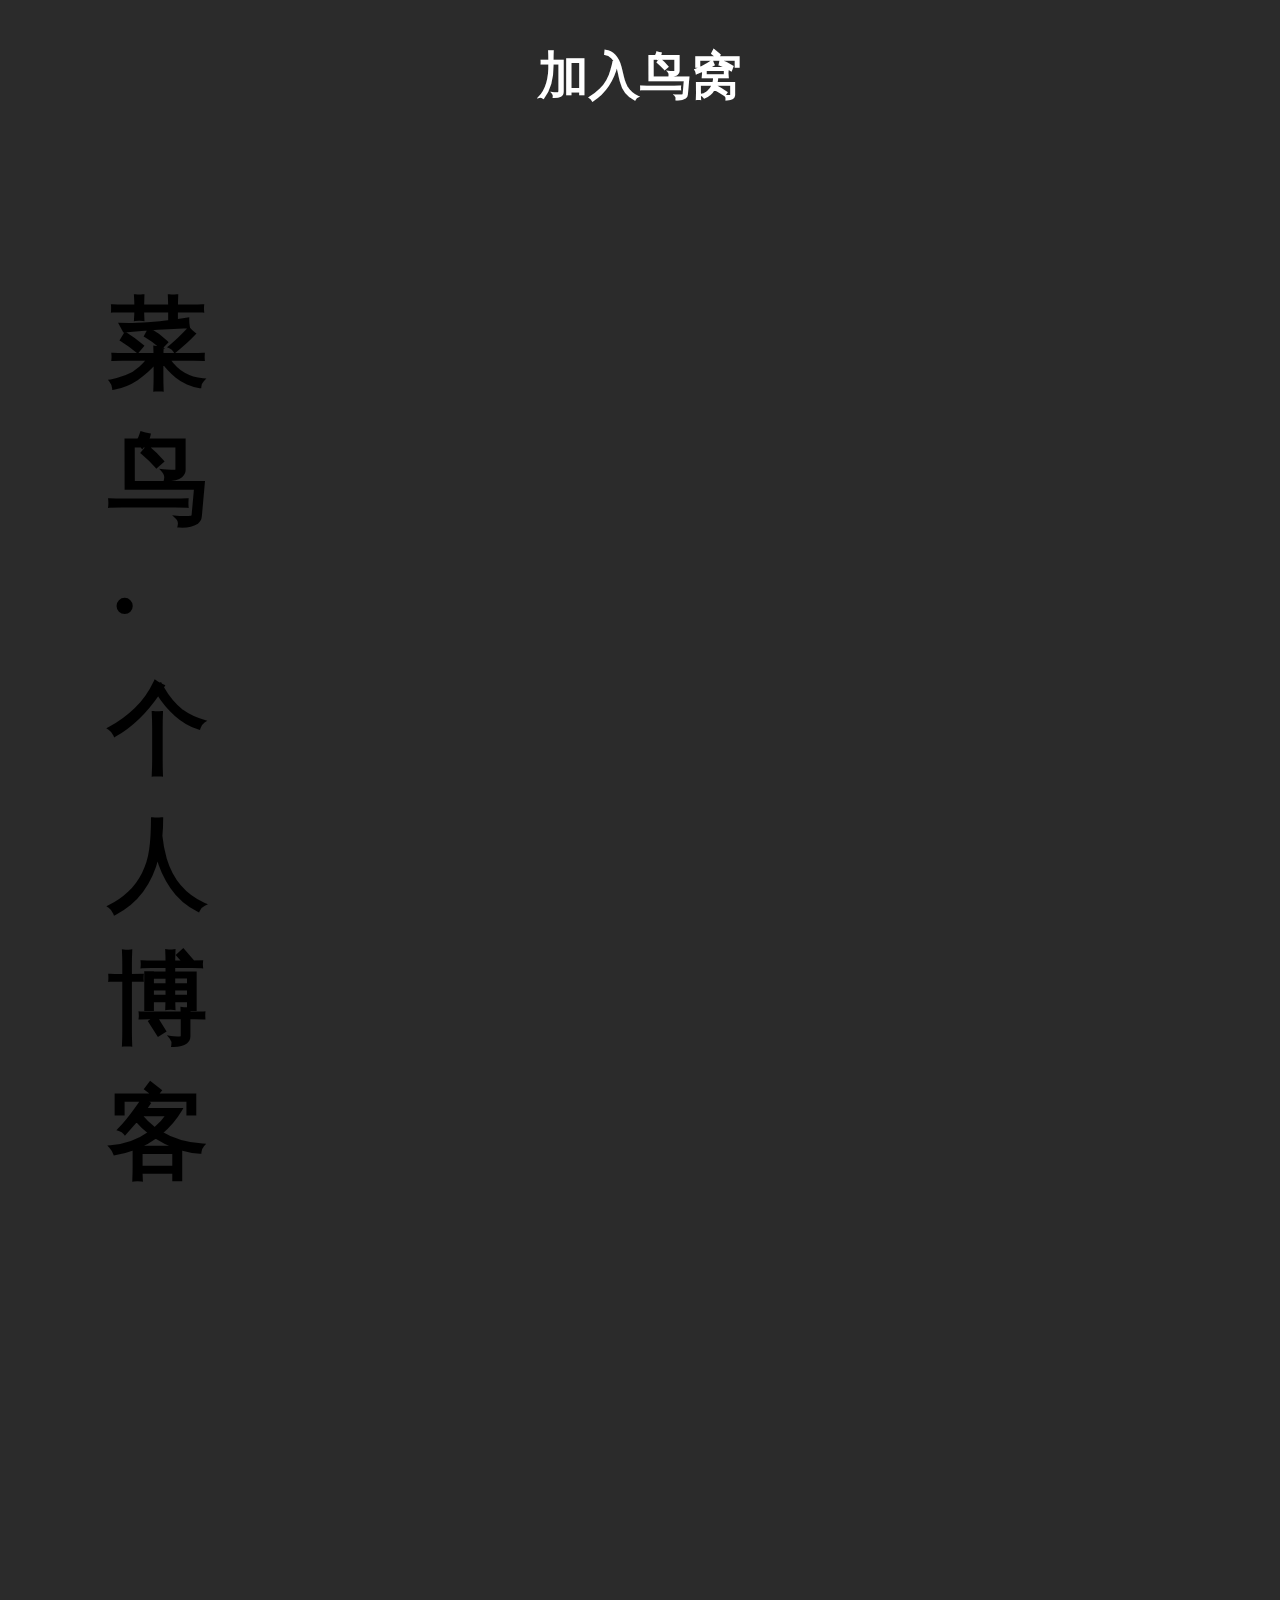
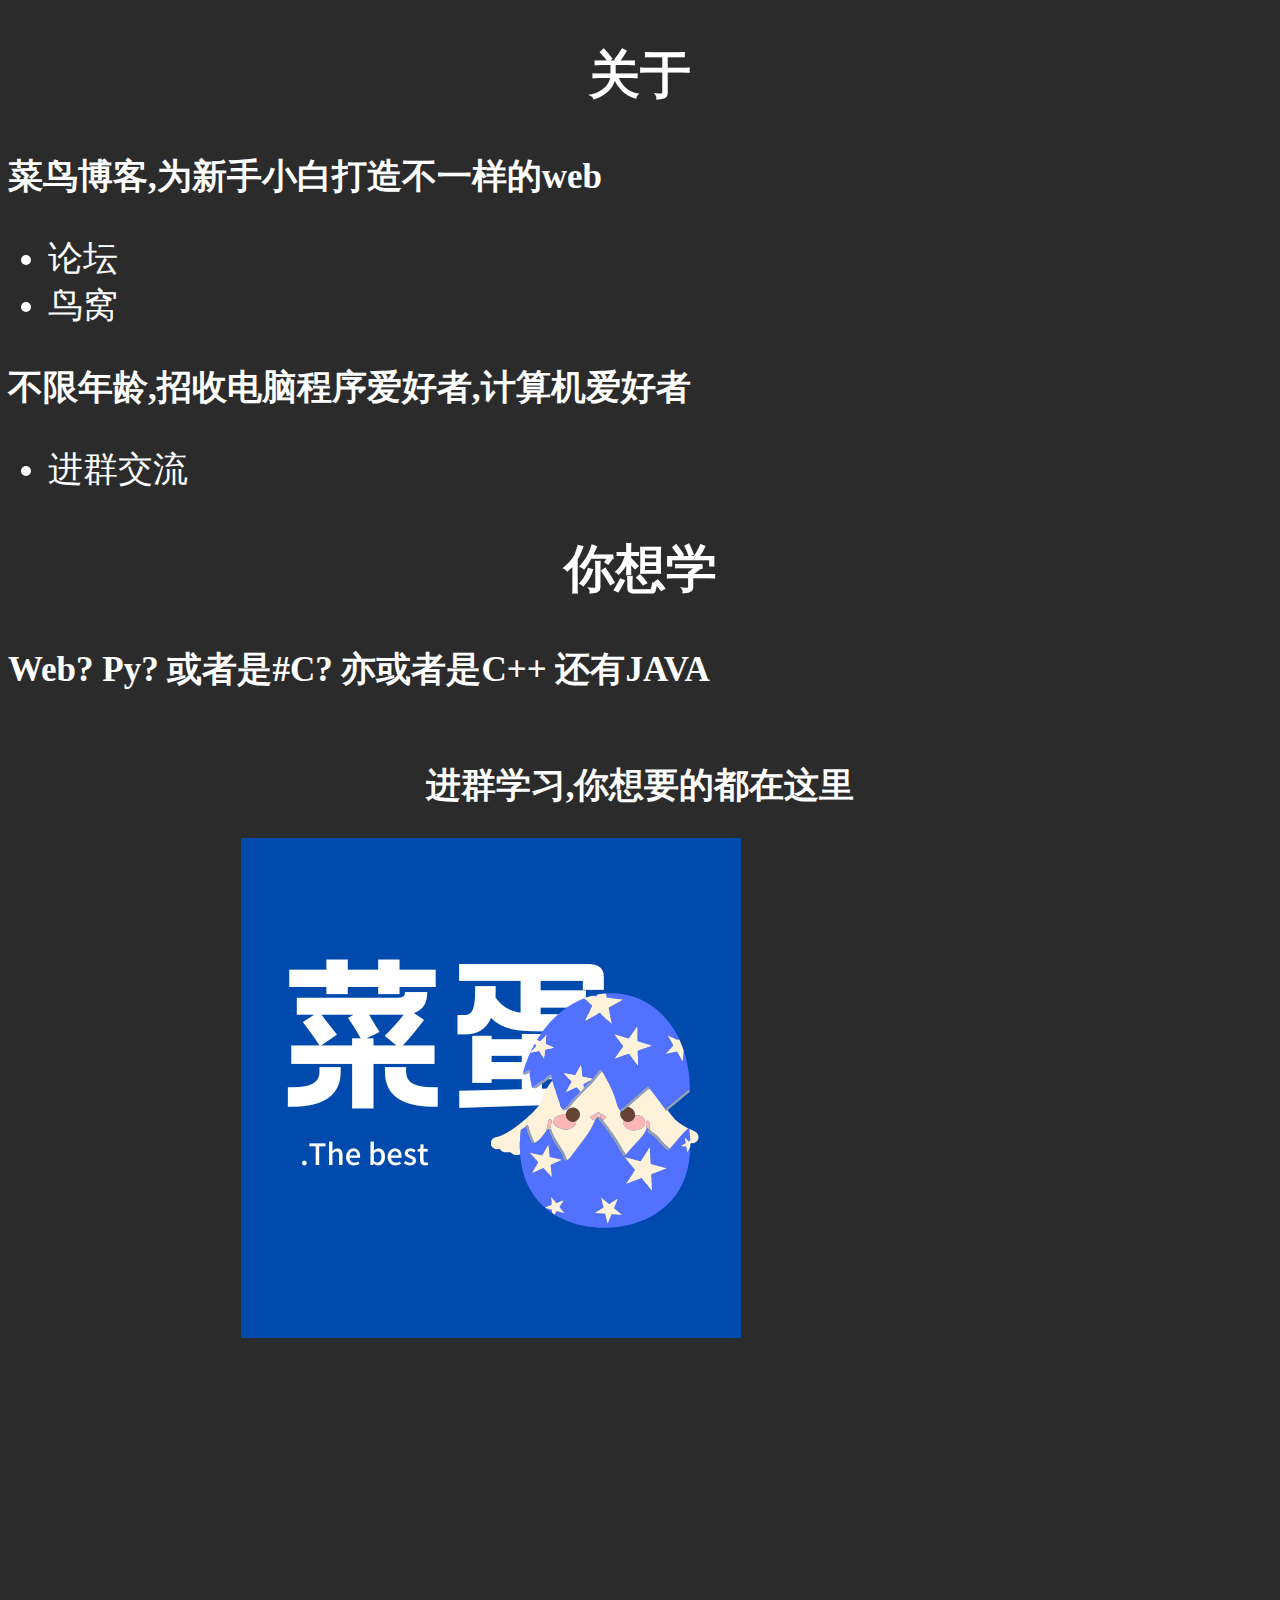
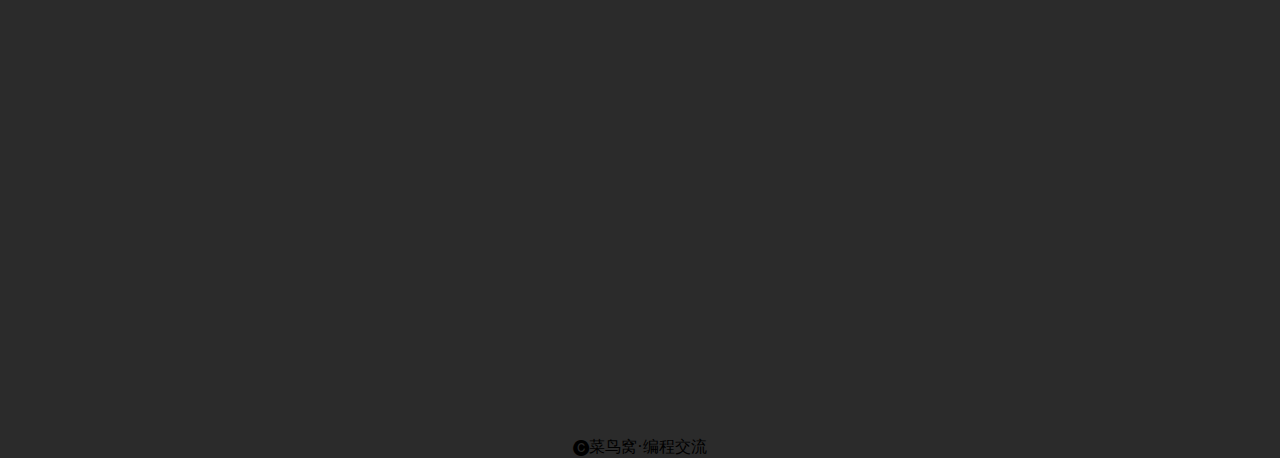
<file: index.html>
<!DOCTYPE html>
<html lang="en">

<head>
    <meta charset=UTF-8>
    <title>菜鸟窝·首页</title>
    <link href="./index.css" rel="stylesheet" type="text/css" />
    <link rel="icon" href="favicon.png" type ="image/png">



</head>

<body>
<script language="javascript"> 
//平台、设备和操作系统  
var system ={  
    win : false,  
    mac : false,  
    xll : false  
};  
//检测平台  
var p = navigator.platform;  
system.win = p.indexOf("Win") == 0;  
system.mac = p.indexOf("Mac") == 0;  
system.x11 = (p == "X11") || (p.indexOf("Linux") == 0);  
//跳转语句，如果是手机访问就自动跳转到abc.com页面  
if(system.win||system.mac||system.xll){  
 
     window.location.href="./index-com.html";  
}else{  

}  
</script>
    <div class="q">
        <div class="a">
            <a class="dog" href="#">
                <h2>
                    加入鸟窝
                </h2>
            </a>
        </div>

        <div class="b">
            <h1>

                菜<br>
                鸟<br>
                ·<br>
                个<br>
                人<br>
                博<br>
                客<br>

            </h1>
        </div>

        <div class="c">
            <a href="#">
                <h2>关于</h2>
            </a>
            <b>菜鸟博客,为新手小白打造不一样的web</b>
            <ul>
                <li><a class="g" href="./cnwforum.html">论坛</a></li>
                <li><a class="g" href="#">鸟窝</a></li>
            </ul>
            <b>
                不限年龄,招收电脑程序爱好者,计算机爱好者<br>
            </b>
            <ul>
                <li><a class="g" href="./to_qq.html">进群交流</a></li>
            </ul>
            <h2>你想学</h2>
            <b>
                Web?
                Py?
                或者是#C?
                亦或者是C++
                还有JAVA
            </b>
            <h2 style="font-size: 35px;"> <br>进群学习,你想要的都在这里</h2>
            <a href="./to_qq.html"><img src="./favicon.png"></a>
        </div>
    </div>
    <div class="d">
        <footer>
            <p>
                🅒菜鸟窝·编程交流
            </p>
        </footer>
    </div>
</body>

</html>
</file>
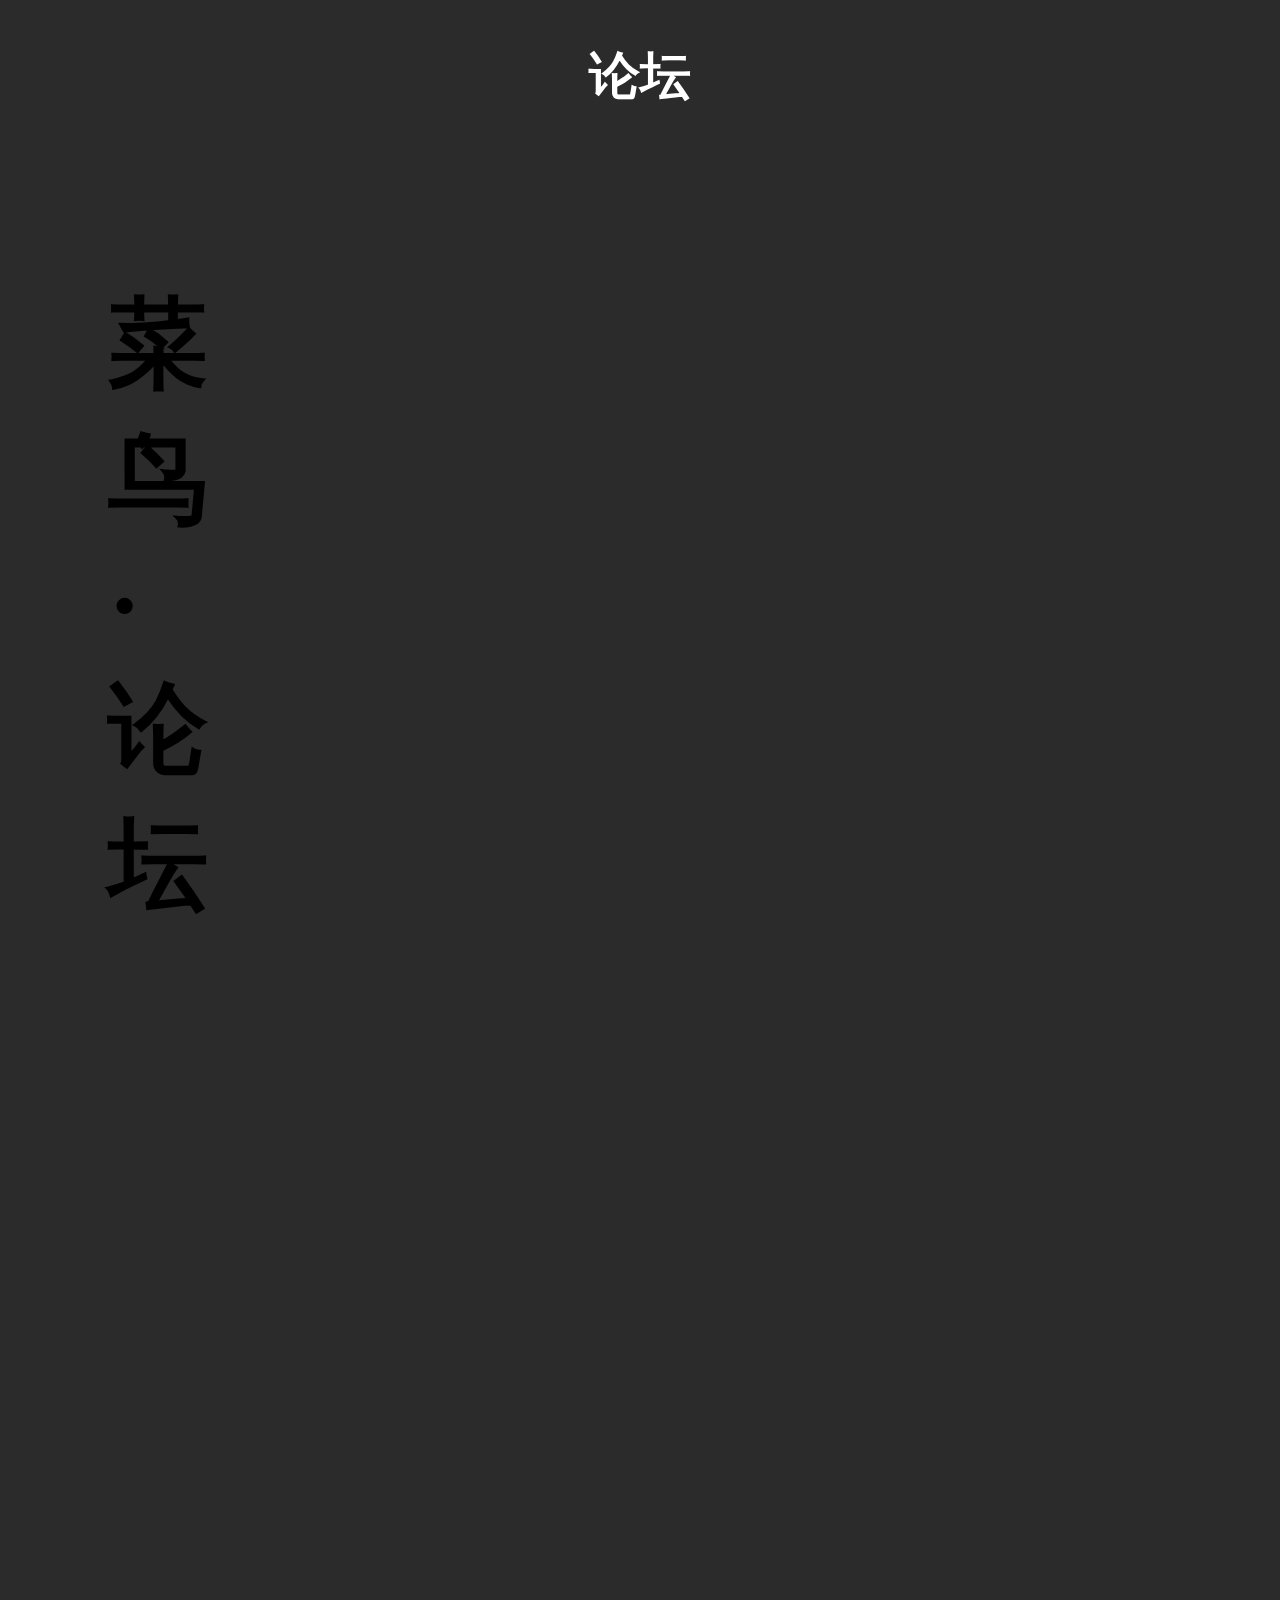
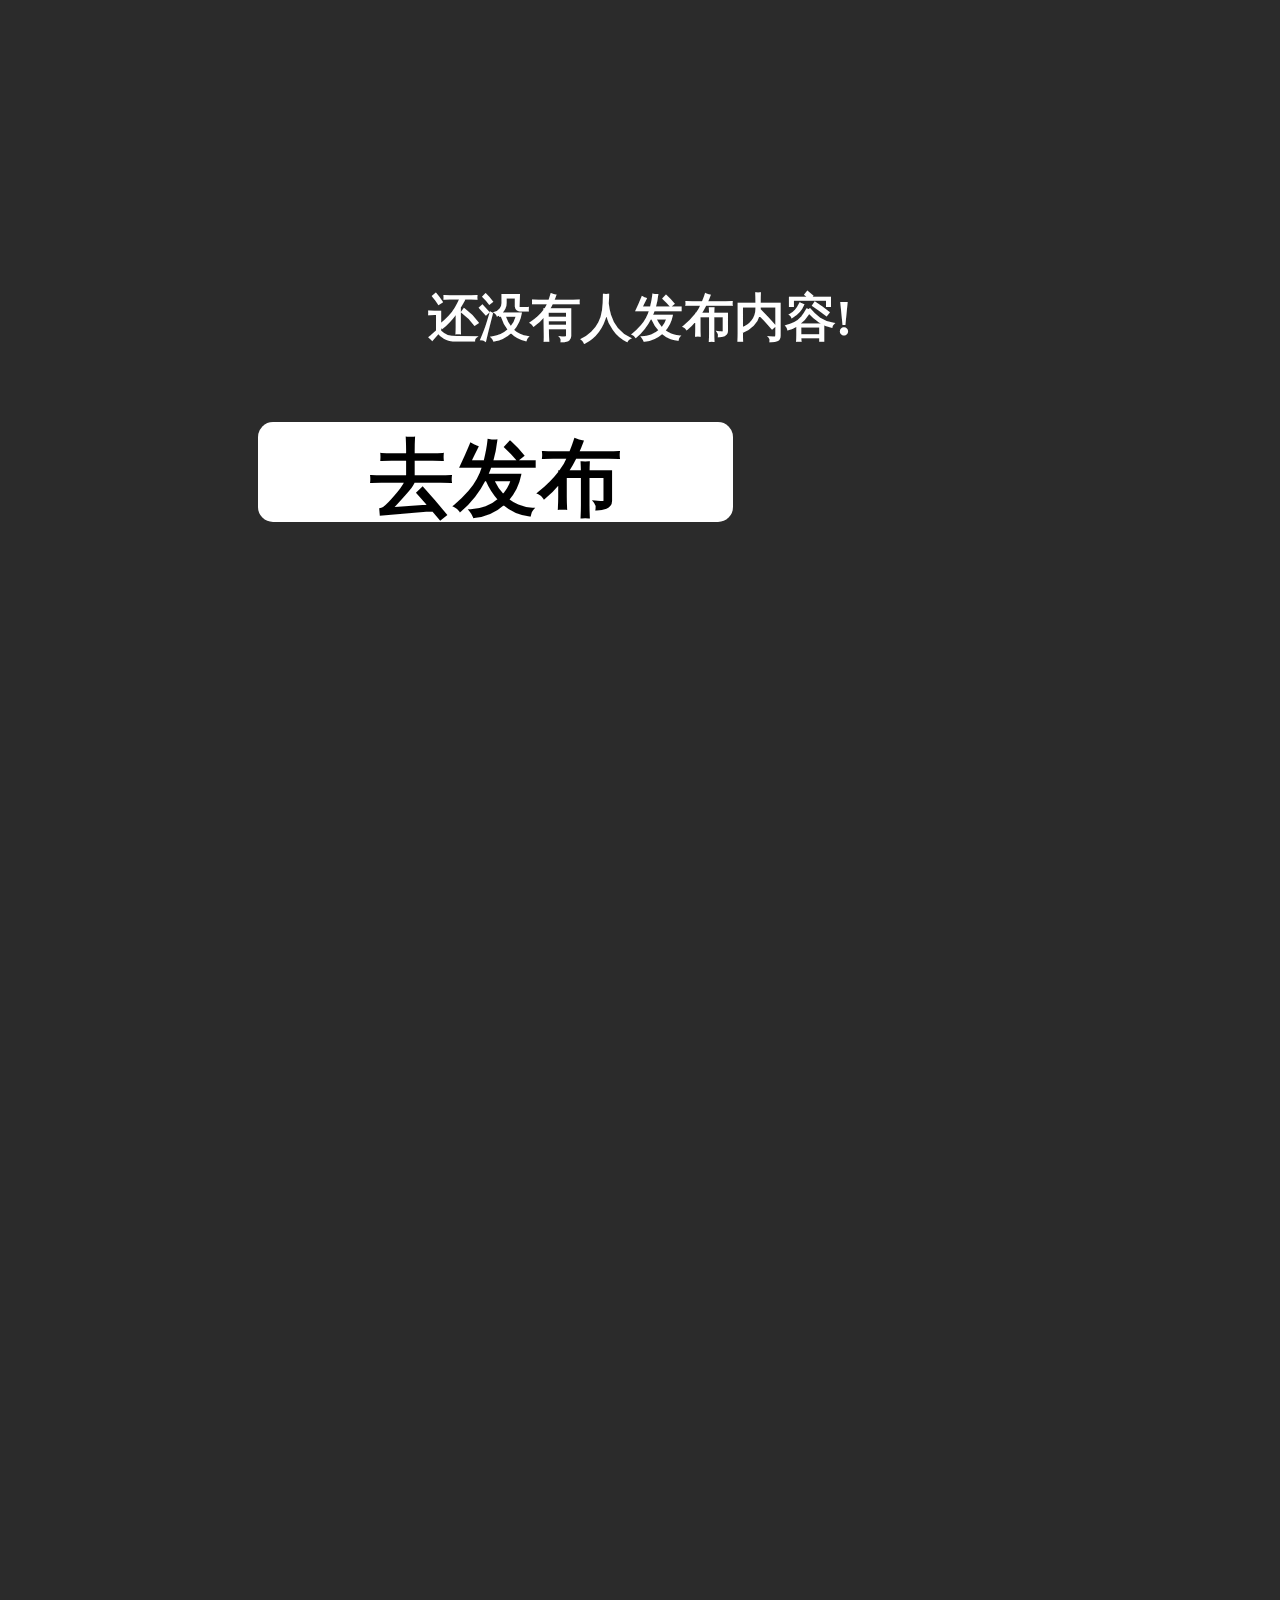
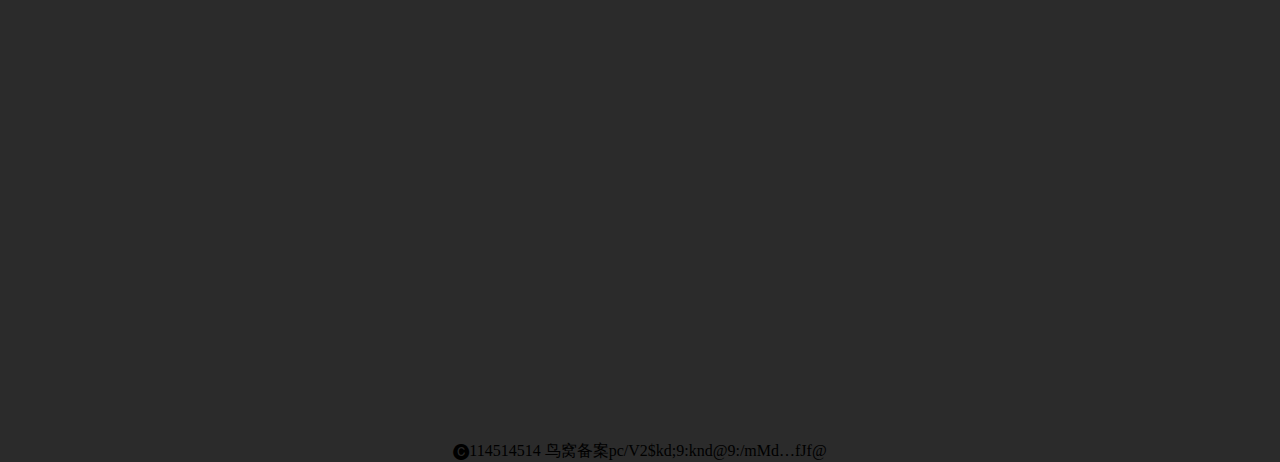
<file: a.html>
<!DOCTYPE html>
<html>

<head>
    <meta charset="UTF-8">
    <title>my word</title>
    <link href="./index.css" rel="stylesheet" type="text/css" />
</head>

<body>
    <div class="q">
        <div class="a">
            <a class="dog" href="#">
                <h2>
                    论坛
                </h2>
            </a>
        </div>

        <div class="b">
            <h1>

                菜<br>
                鸟<br>
                ·<br>
                论<br>
                坛<br>
                <br>
                <br>

            </h1>
        </div>

        <div class="c">
           <div class="m">
           <h2>还没有人发布内容!</h2>
           <a href="b.html"><div class="f"><h2 class="fb">去发布</h2></div></a>
           </div>
        </div>
        <div class="d">
            <footer>
                <p>
                    🅒114514514 鸟窝备案pc/V2$kd;9:knd@9:/mMd…fJf@
                </p>
            </footer>
        </div>
</body>

</html>
</file>
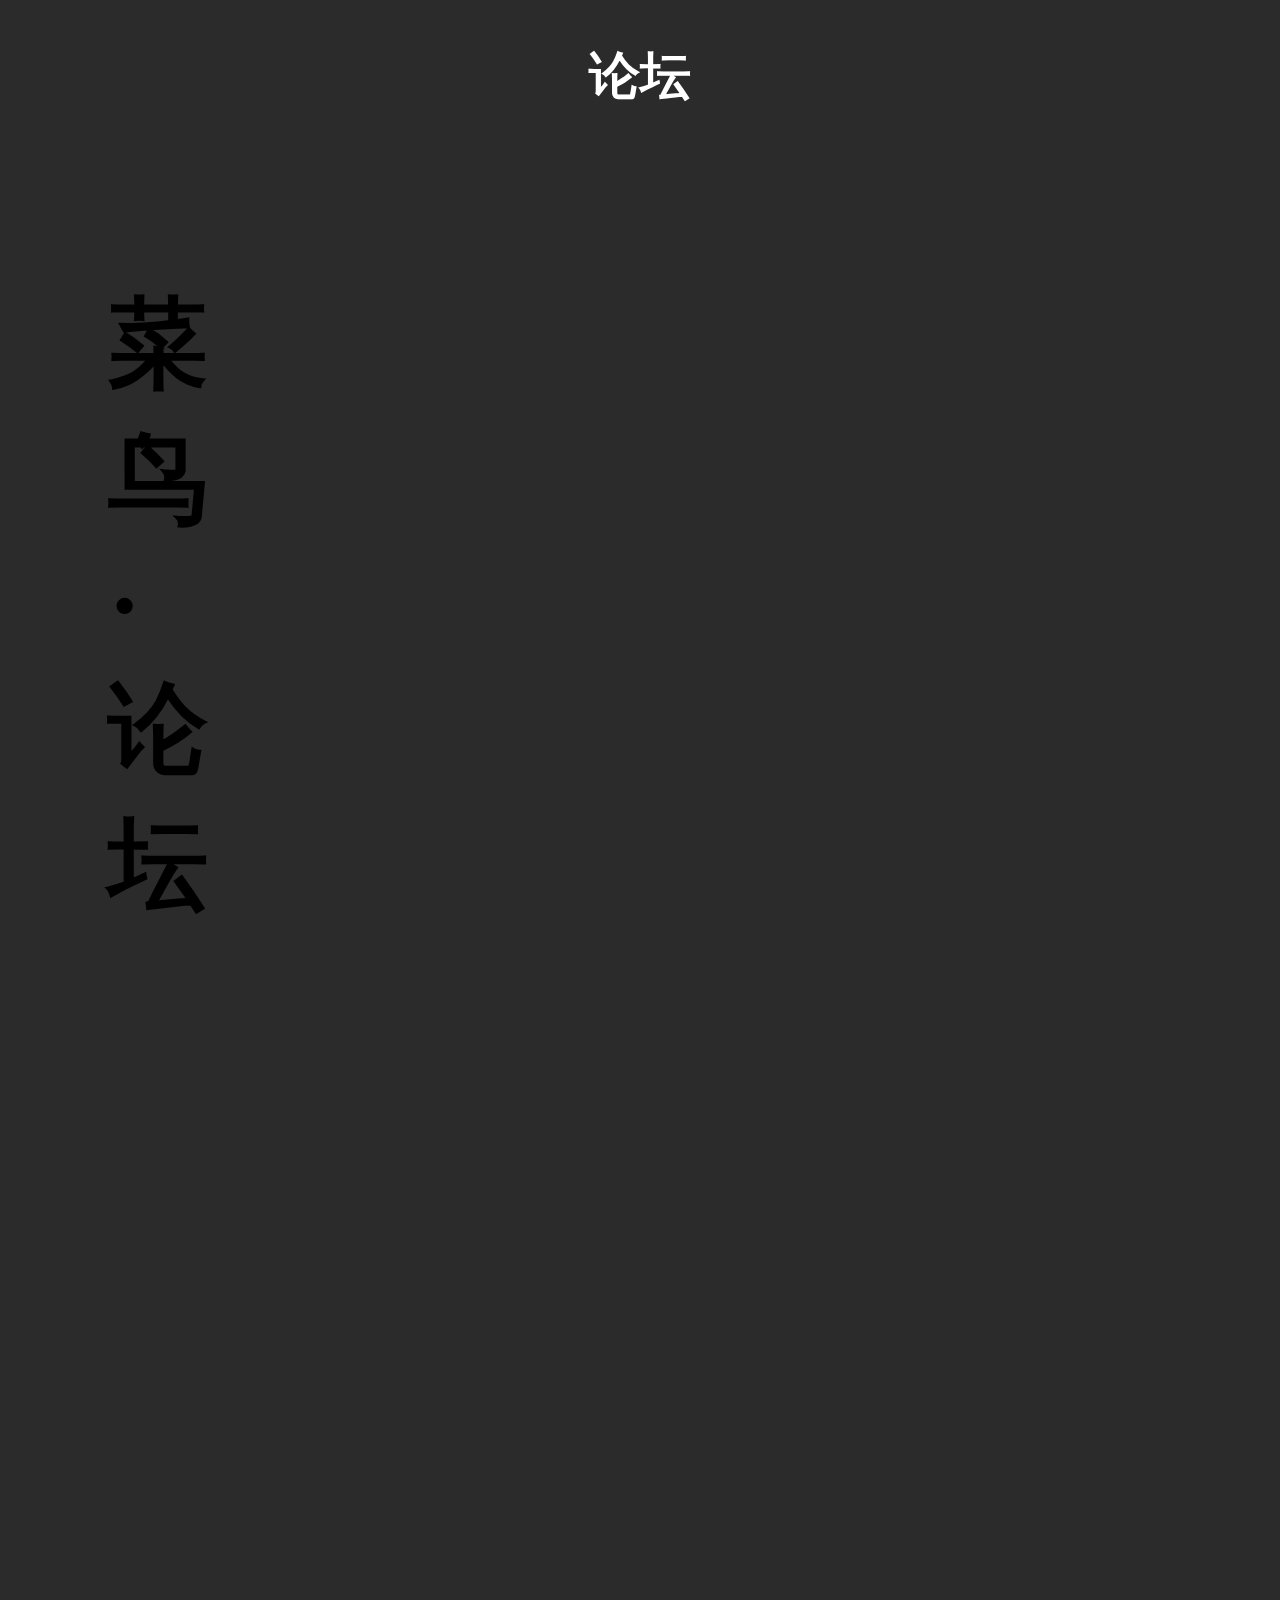
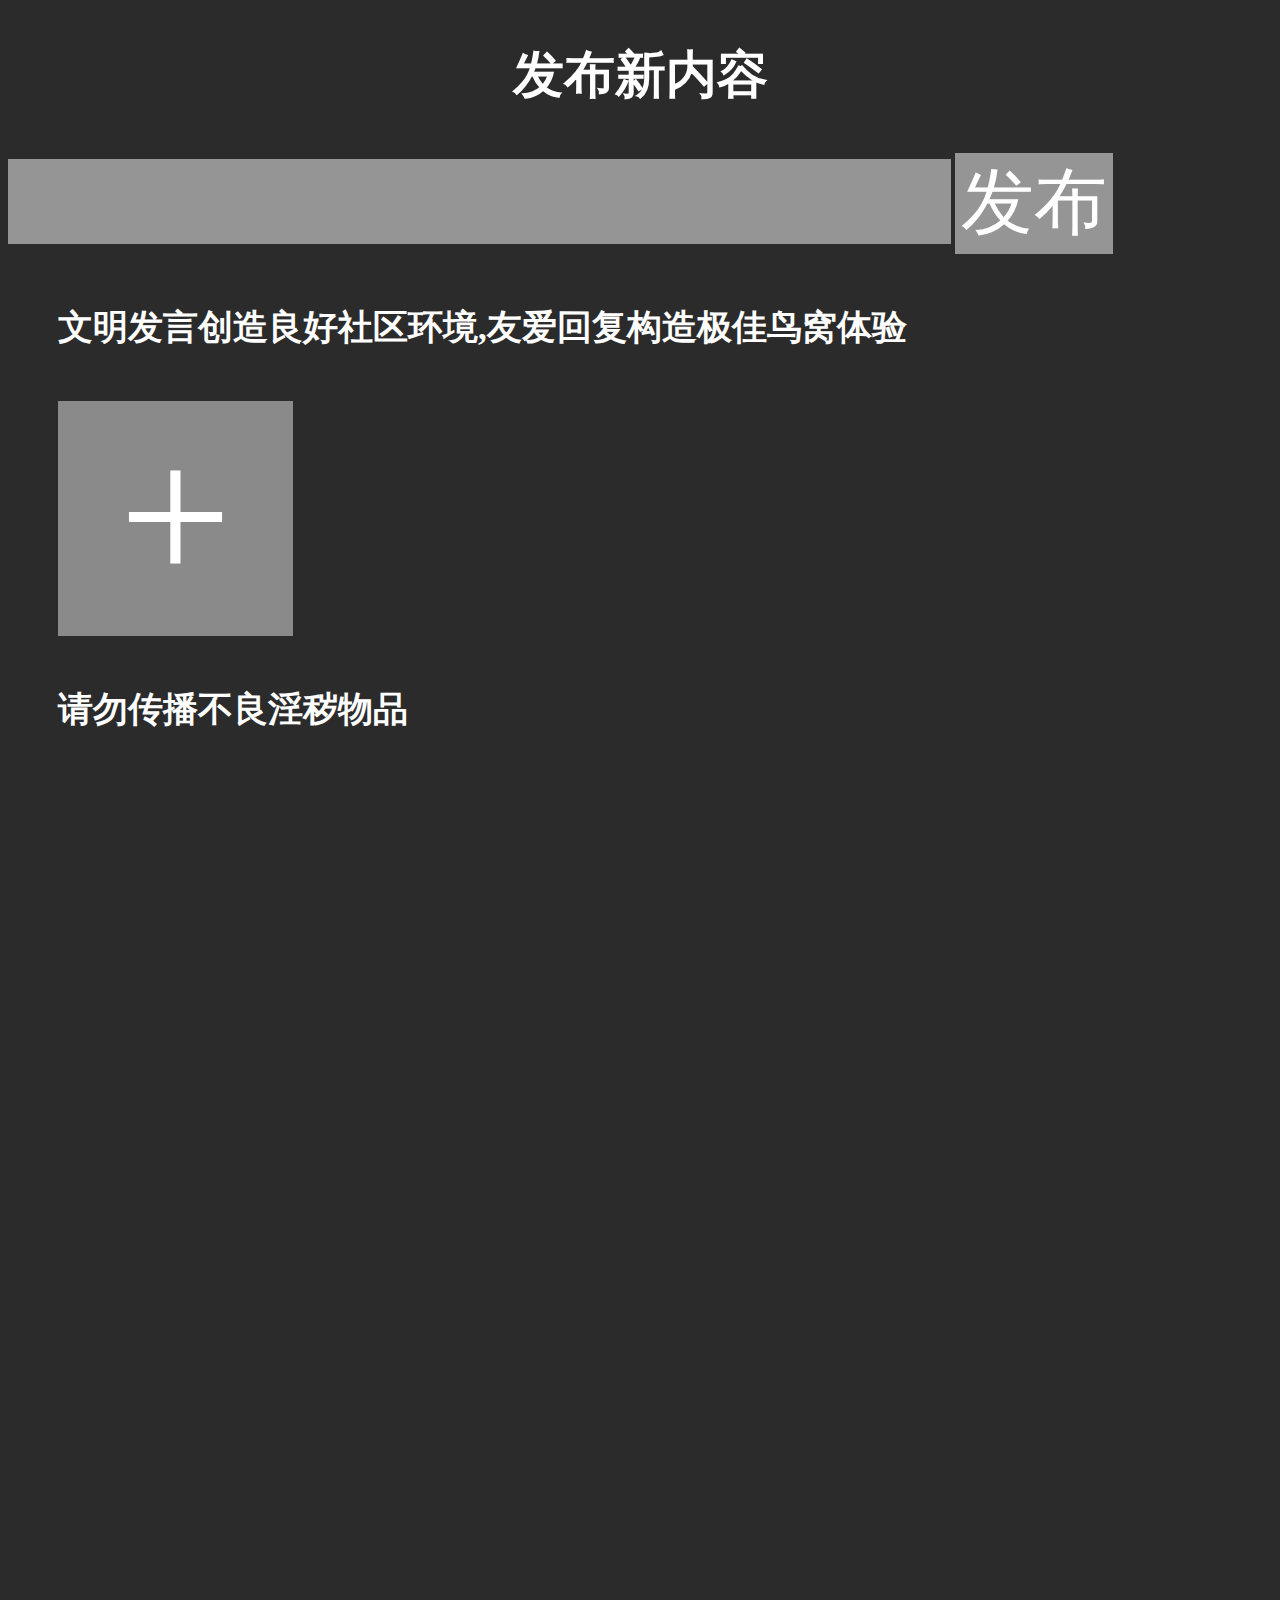
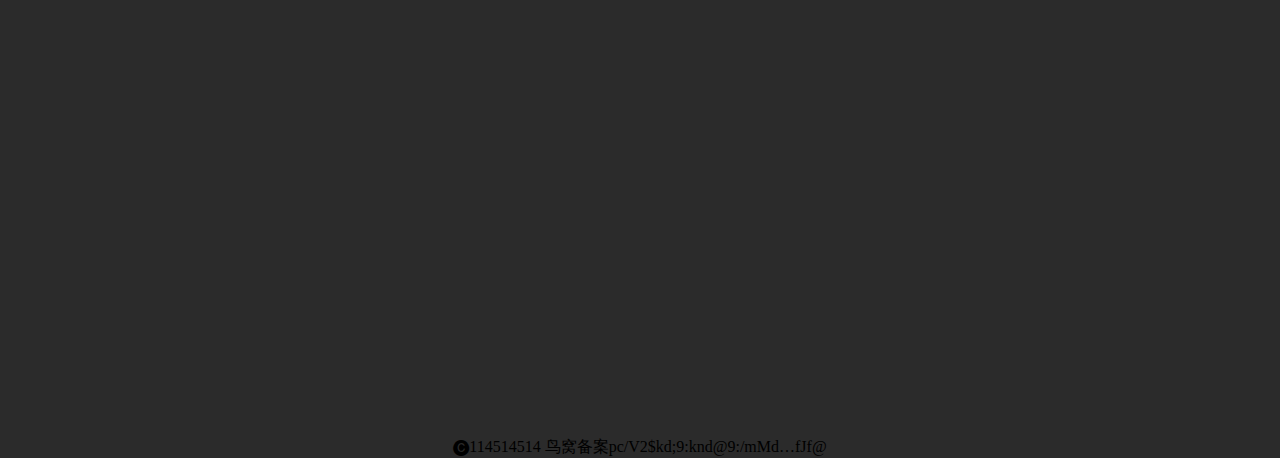
<file: b.html>
<!DOCTYPE html>
<html>

<head>
    <meta charset="UTF-8">
    <title>my word</title>
    <link href="./index.css" rel="stylesheet" type="text/css" />
</head>

<body>
    <div class="q">
        <div class="a">
            <a class="dog" href="#">
                <h2>
                    论坛
                </h2>
            </a>
        </div>

        <div class="b">
            <h1>

                菜<br>
                鸟<br>
                ·<br>
                论<br>
                坛<br>
                <br>
                <br>

            </h1>
        </div>

        <div class="c">
            <div>
                <h2>发布新内容</h2>
                <div>
                    <form action="c.html">
                        <input type="text" method="post">
                        <input type="submit" value="发布">




                    </form>
                    <div class="xa">
                        <b>文明发言创造良好社区环境,友爱回复构造极佳鸟窝体验</b>

                    </div>
                    <a href="s.html">
                    <div class="xb">
                        <p class="xxa">+</p>

                    </div>
                    </a><b class="xa">请勿传播不良淫秽物品</b>
                    
                </div>
            </div>
        </div>
    </div>

    <div class="d">
        <footer>
            <p>
                🅒114514514 鸟窝备案pc/V2$kd;9:knd@9:/mMd…fJf@
            </p>
        </footer>
</body>

</html>
</file>
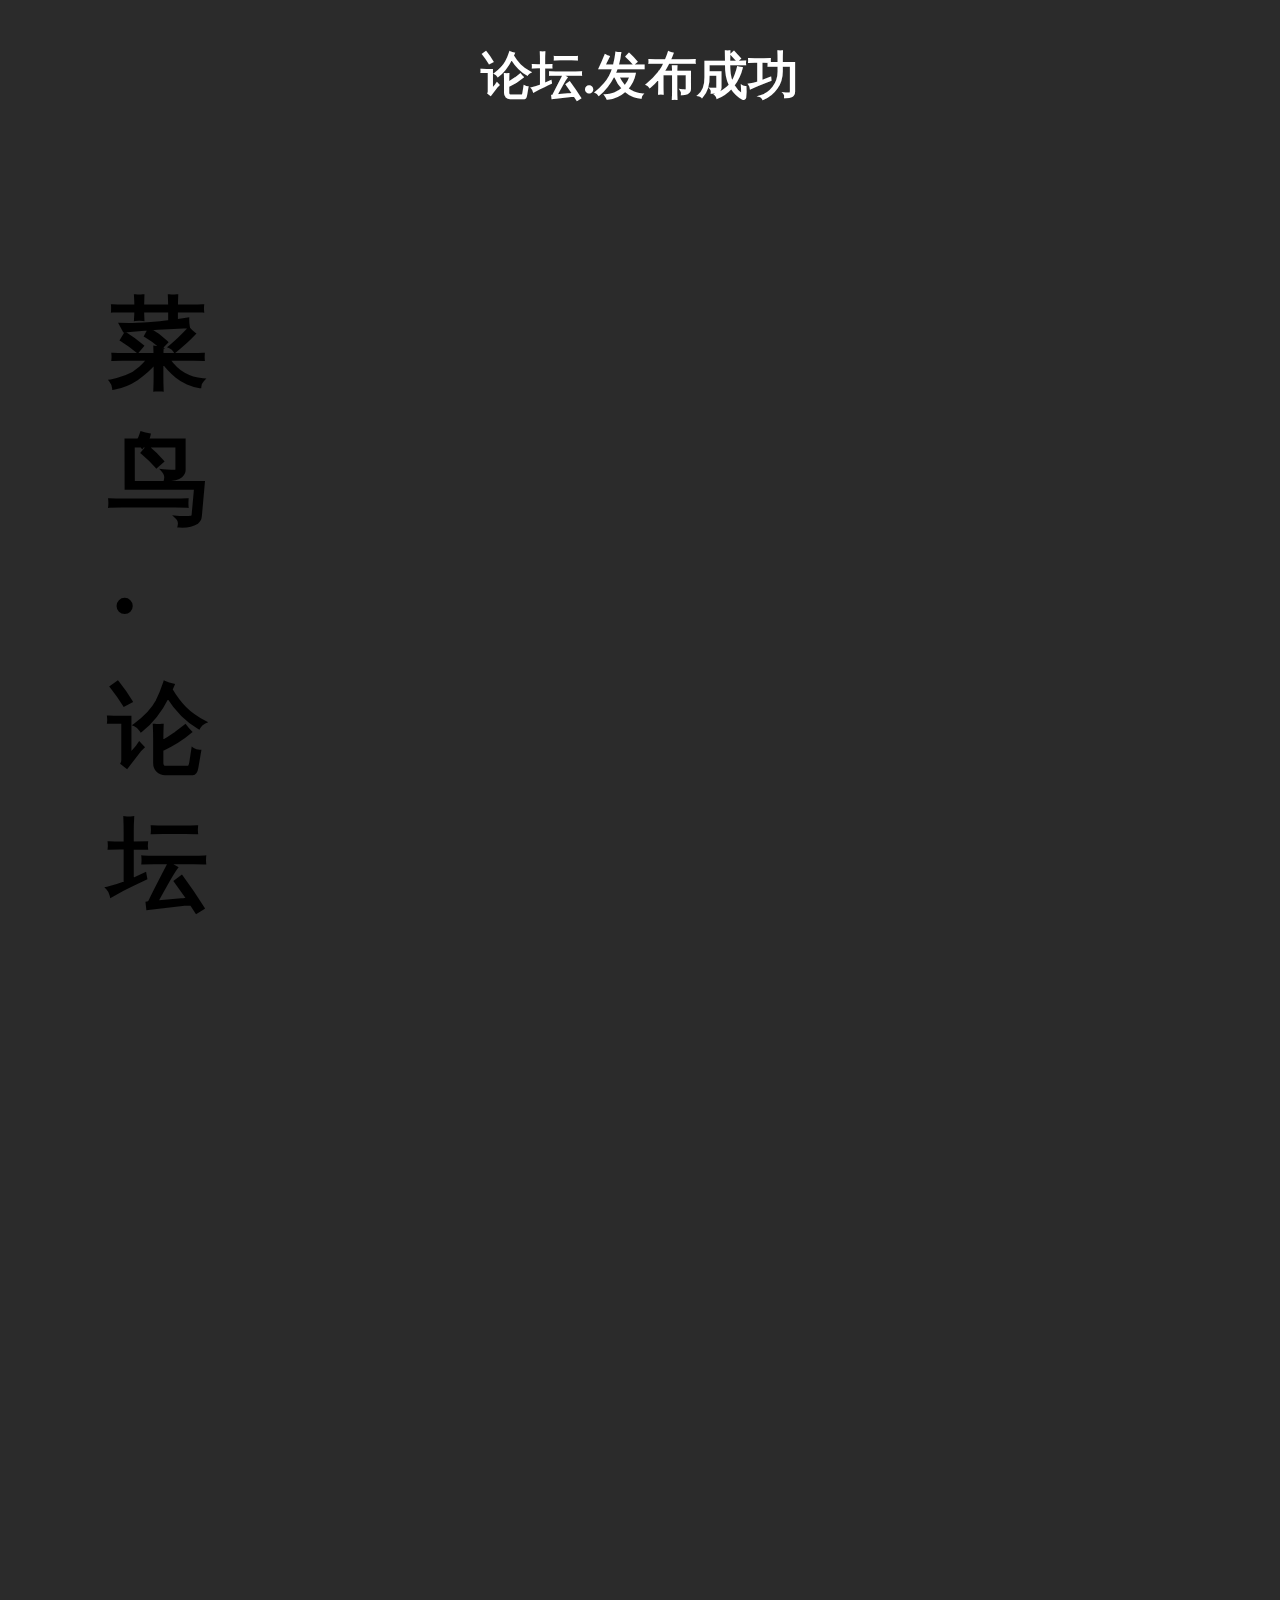
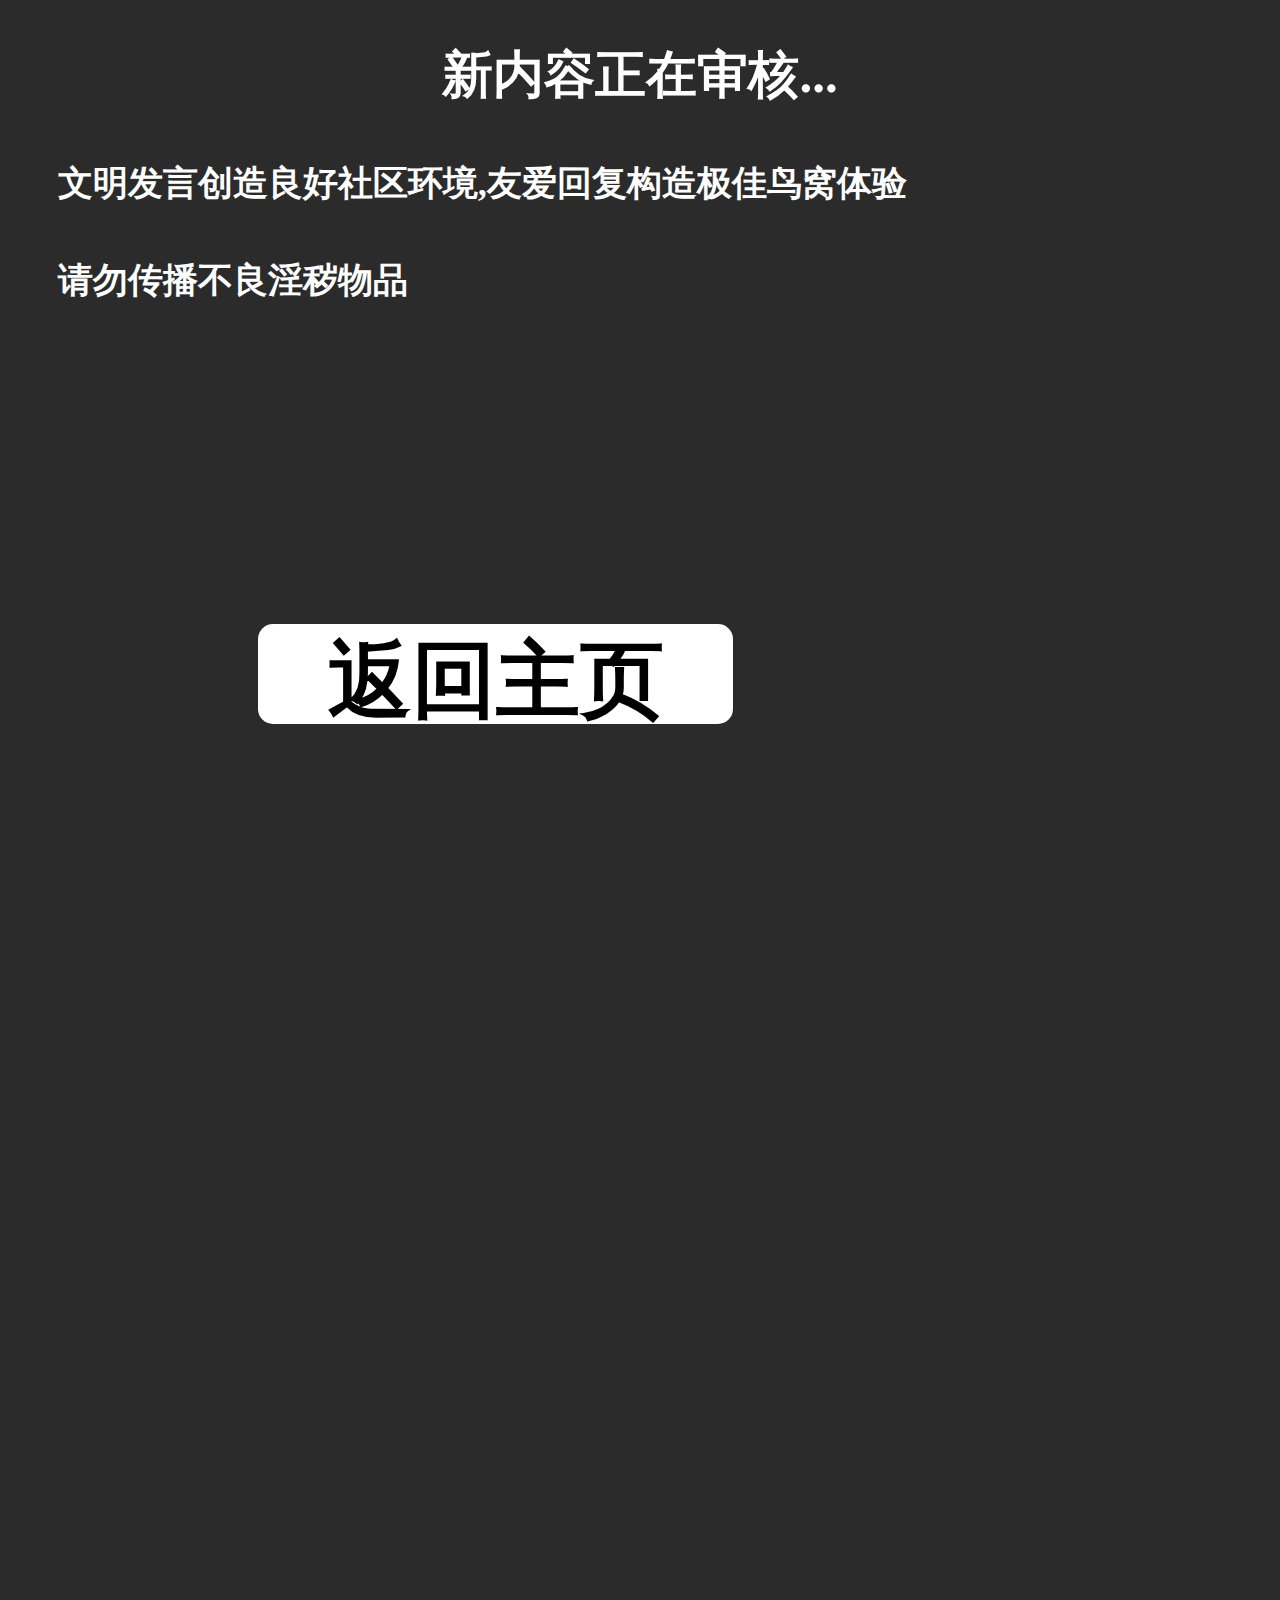
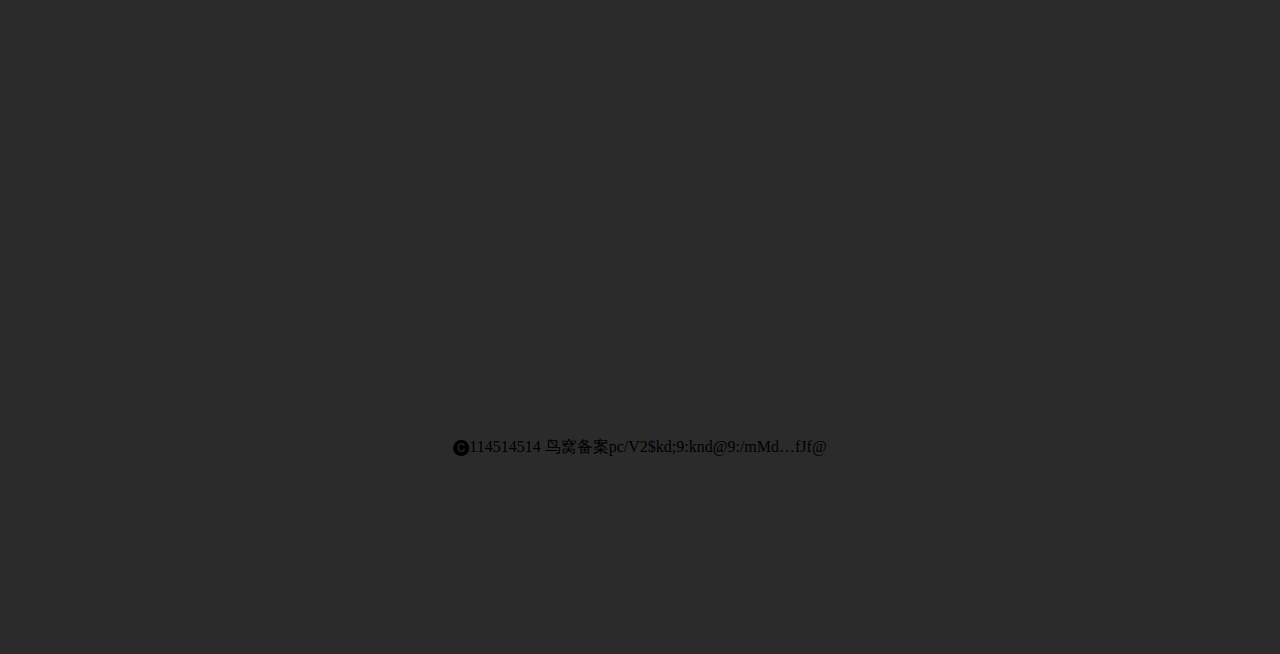
<file: c.html>
<!DOCTYPE html>
<html>

<head>
    <meta charset="UTF-8">
    <title>my word</title>
    <link href="./index.css" rel="stylesheet" type="text/css" />
</head>

<body>
    <div class="q">
        <div class="a">
            <a class="dog" href="#">
                <h2>
                    论坛.发布成功
                </h2>
            </a>
        </div>

        <div class="b">
            <h1>

                菜<br>
                鸟<br>
                ·<br>
                论<br>
                坛<br>
                <br>
                <br>

            </h1>
        </div>

        <div class="c">
            <div>
                <h2>新内容正在审核...</h2>
                <div>
                    <div class="xa">
                        <b>文明发言创造良好社区环境,友爱回复构造极佳鸟窝体验</b>

                    </div>
                    </a><b class="xa">请勿传播不良淫秽物品</b>

                </div>
                <div class="m">
                
                <a href="index.html">
                        <div class="f">
                            <h2 class="fb">返回主页</h2>
                        </div>
                    </a>
                
                </div>
            </div>
        </div>
    </div>

    <div class="d">
        <footer>
            <p>
                🅒114514514 鸟窝备案pc/V2$kd;9:knd@9:/mMd…fJf@
            </p>
        </footer>
</body>

</html>
</file>
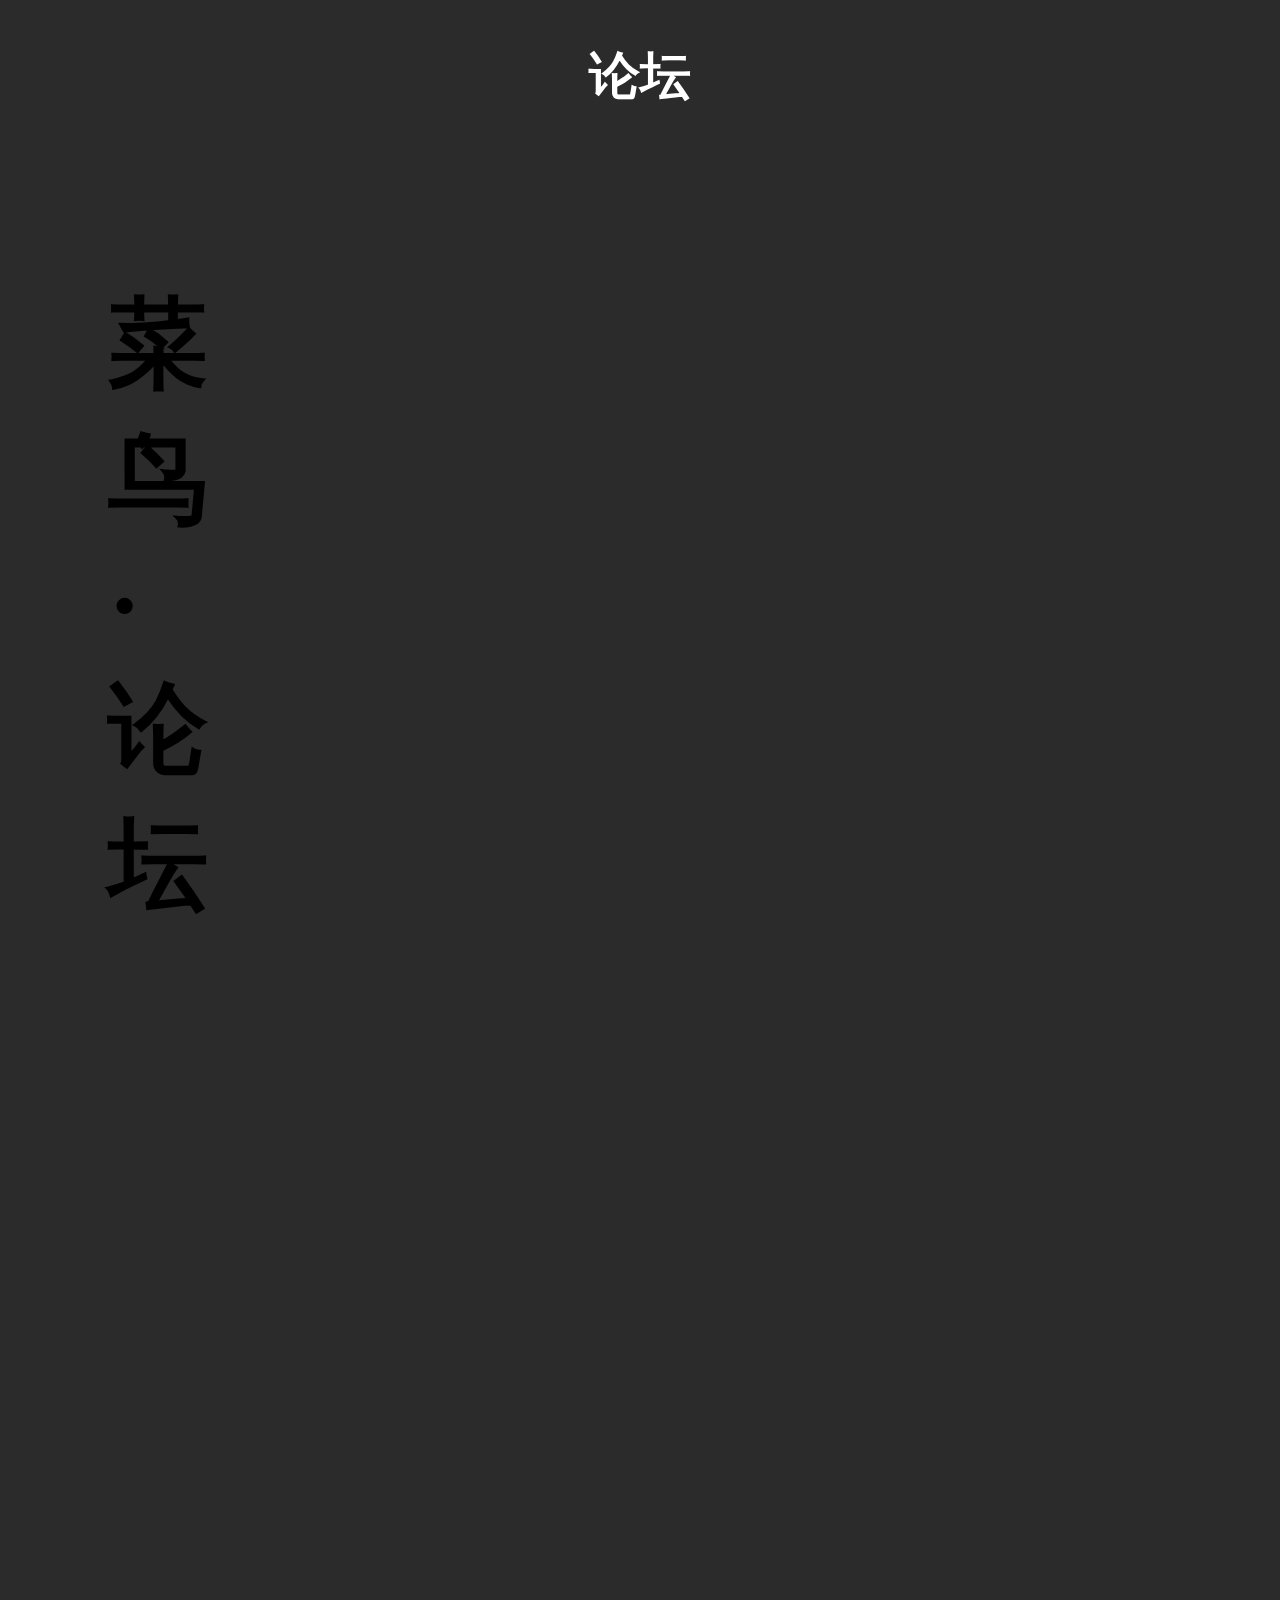
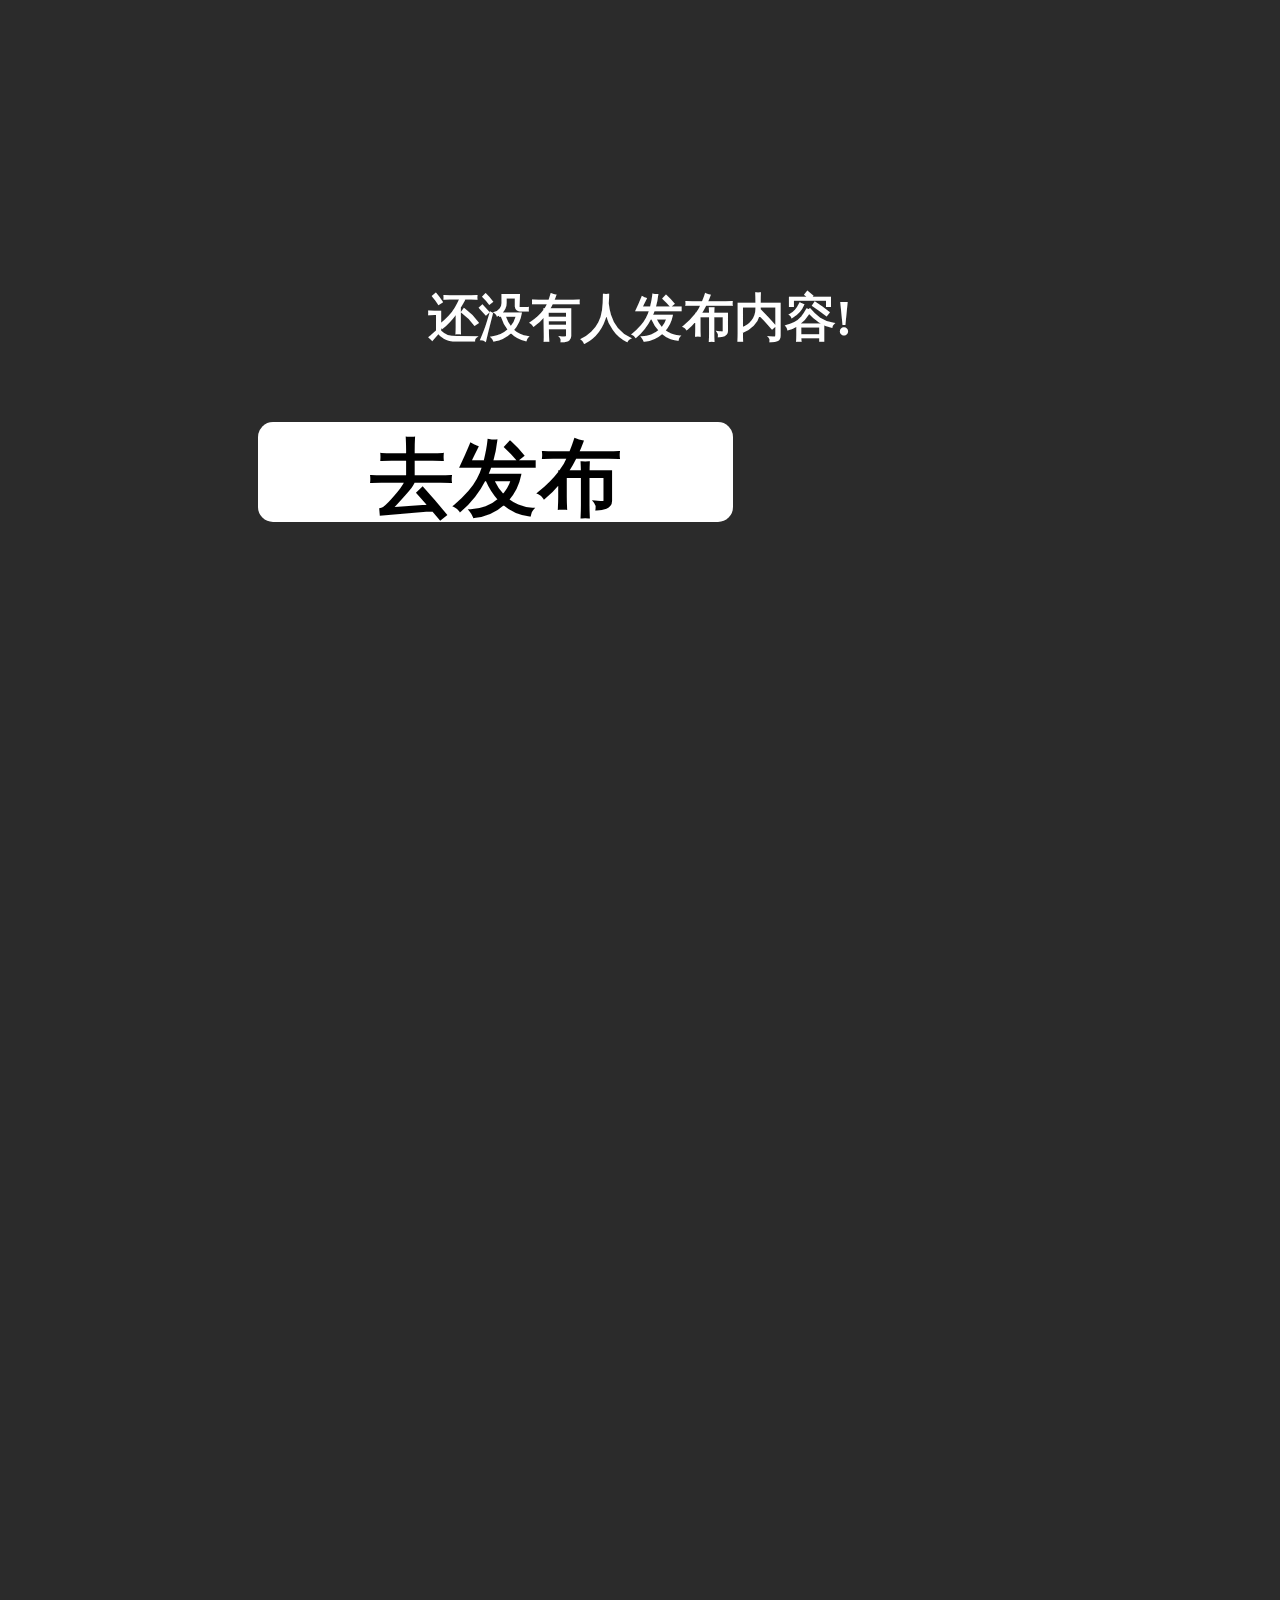
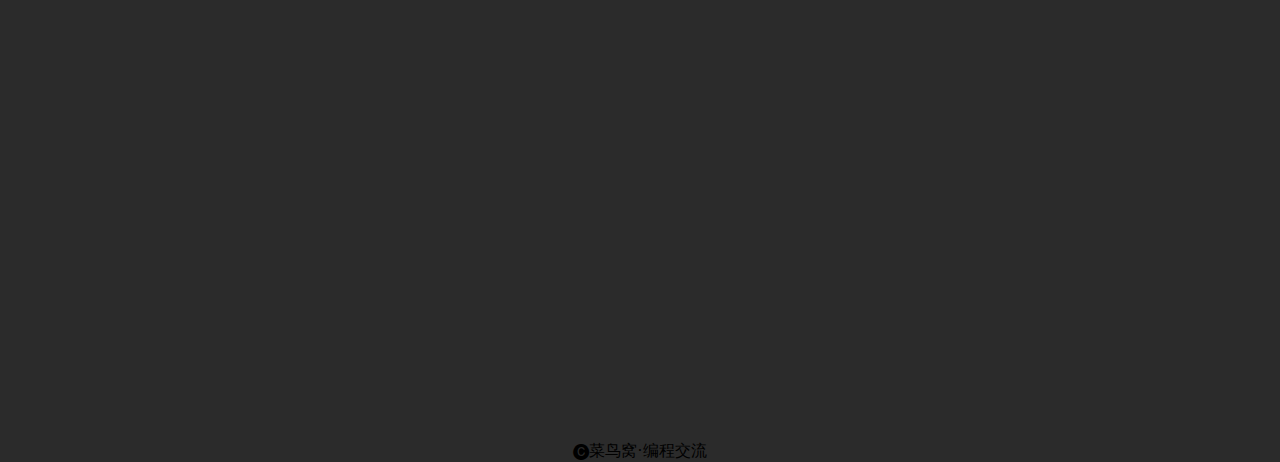
<file: cnwforum.html>
<!DOCTYPE html>
<html>

<head>
    <meta charset="UTF-8">
    <title>菜鸟窝·论坛</title>
    <link href="./index.css" rel="stylesheet" type="text/css" />
    <link href="icon" rel="favicon.png" type="image/png"/>
</head>

<body>
    <div class="q">
        <div class="a">
            <a class="dog" href="#">
                <h2>
                    论坛
                </h2>
            </a>
        </div>

        <div class="b">
            <h1>

                菜<br>
                鸟<br>
                ·<br>
                论<br>
                坛<br>
                <br>
                <br>

            </h1>
        </div>

        <div class="c">
           <div class="m">
           <h2>还没有人发布内容!</h2>
           <a href="b.html"><div class="f"><h2 class="fb">去发布</h2></div></a>
           </div>
        </div>
        <div class="d">
            <footer>
                <p>
                    🅒菜鸟窝·编程交流
                </p>
            </footer>
        </div>
</body>

</html>
</file>
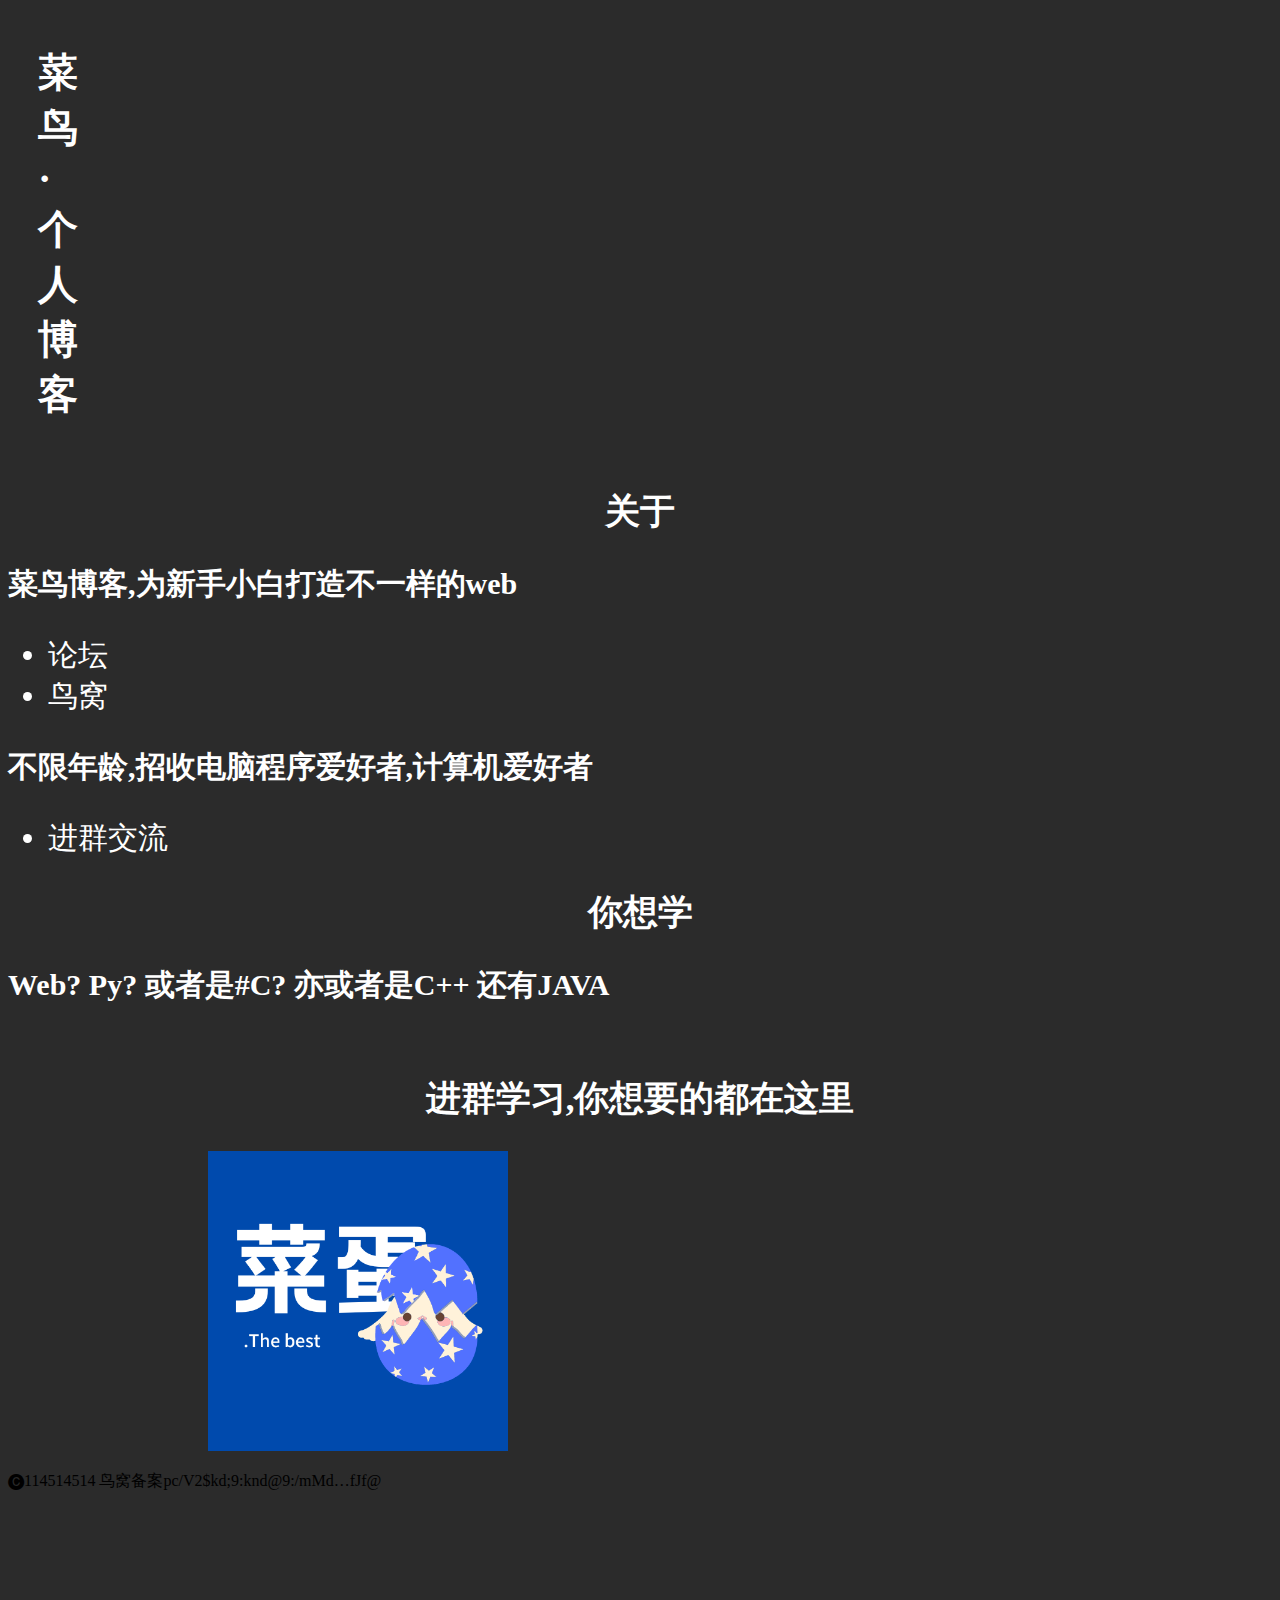
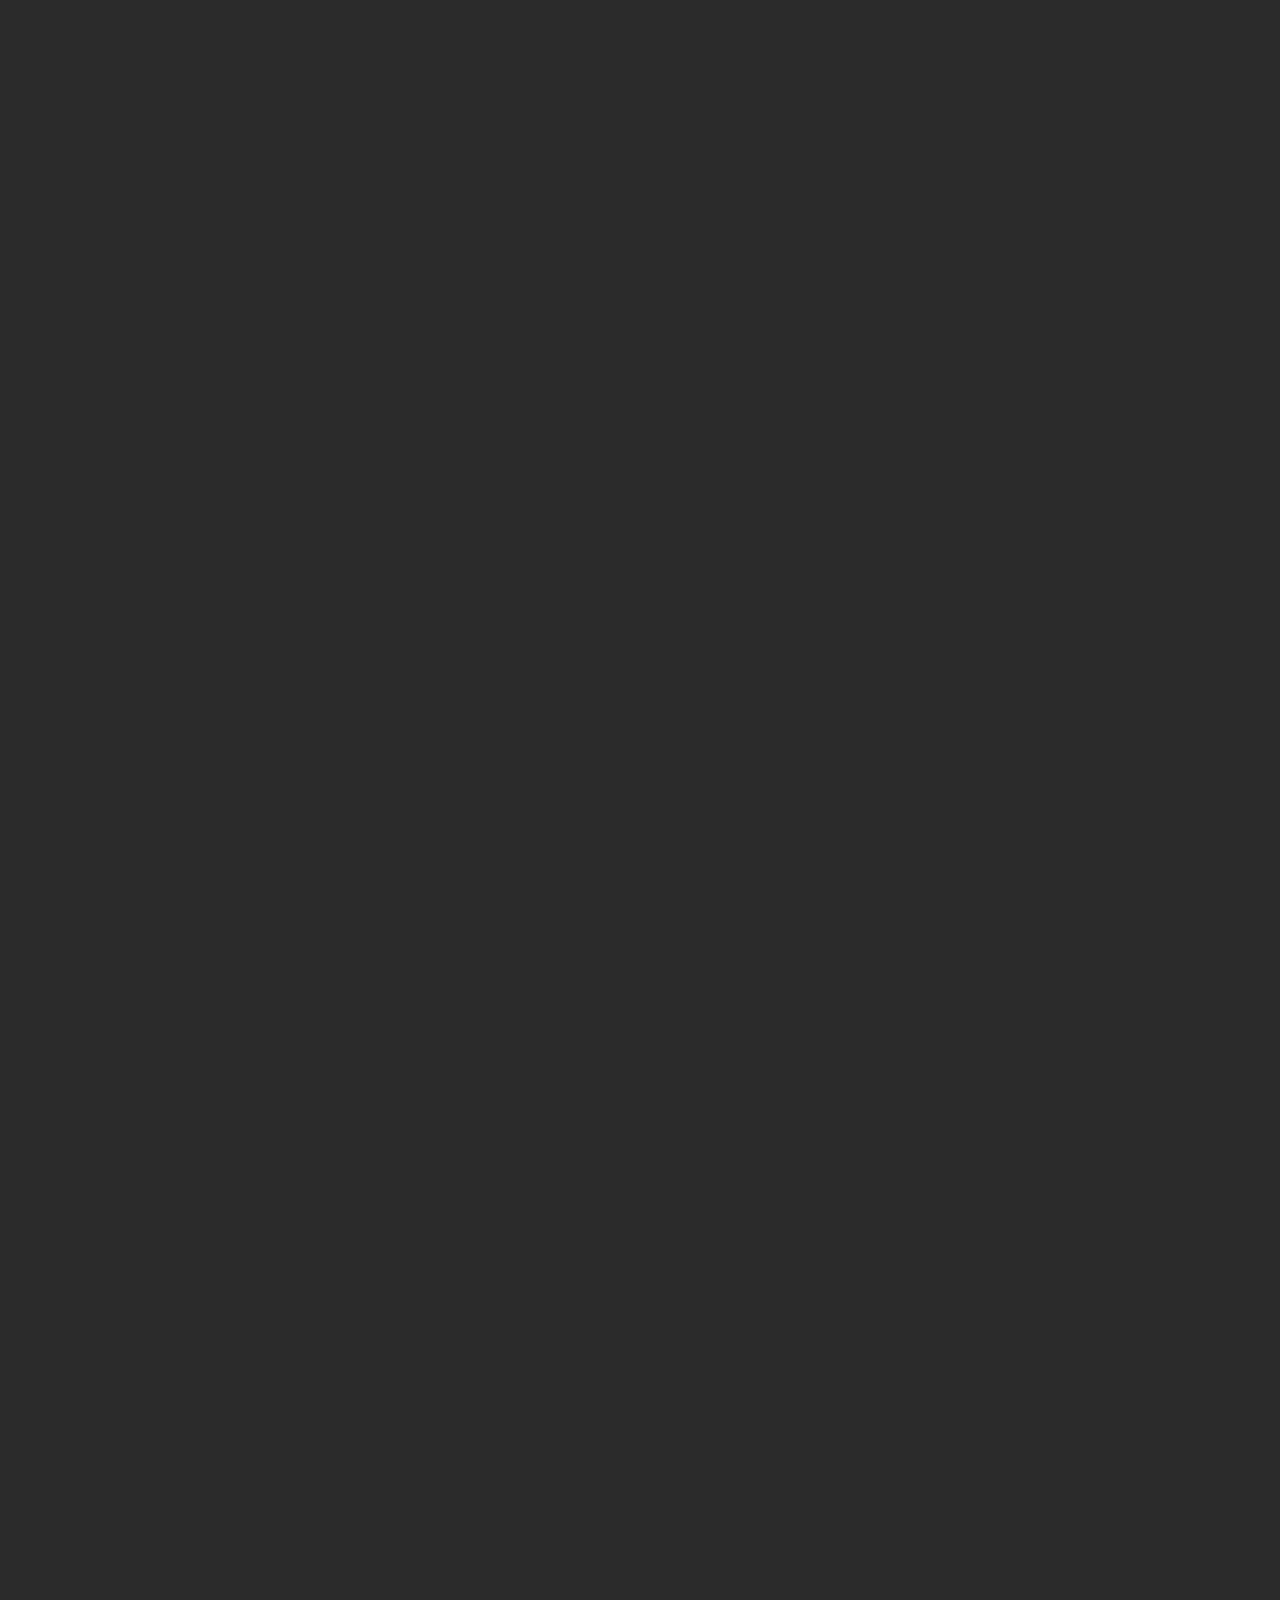
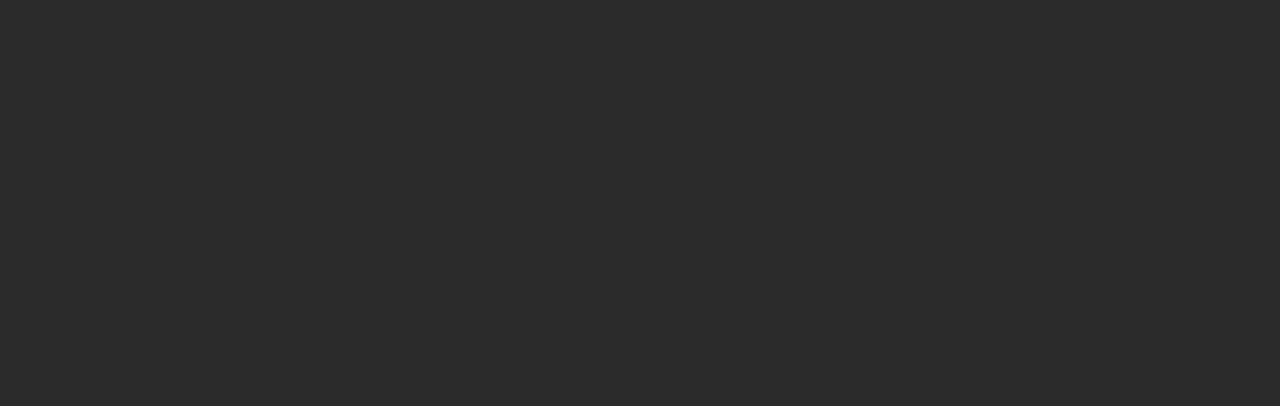
<file: inbex.html>
<!DOCTYPE html>
<html lang="en">
<head>
<meta charset=UTF-8>
<title>Your word</title>
<link href="./inbex.css" rel="stylesheet" type="text/css" />
<style>

</style>
</head>
<body>

<div class="q">

<div class="b">
<h1>

                菜<br>
                鸟<br>
                ·<br>
                个<br>
                人<br>
                博<br>
                客<br>

            </h1>

</div>

<div class="c">
            <a href="#">
                <h2>关于</h2>
            </a>
            <b>菜鸟博客,为新手小白打造不一样的web</b>
            <ul>
                <li><a class="g" href="./a.html">论坛</a></li>
                <li><a class="g" href="#">鸟窝</a></li>
            </ul>
            <b>
                不限年龄,招收电脑程序爱好者,计算机爱好者<br>
            </b>
            <ul>
                <li><a class="g" href="./d.html">进群交流</a></li>
            </ul>
            <h2>你想学</h2>
            <b>
                Web?
                Py?
                或者是#C?
                亦或者是C++
                还有JAVA
            </b>
            <h2 style="font-size: 35px;"> <br>进群学习,你想要的都在这里</h2>
            <a href="./d.html"><img src="./favicon.png"></a>
        </div>
    </div>



</div>


</div>
    <div class="d">
        <footer>
            <p>
                🅒114514514 鸟窝备案pc/V2$kd;9:knd@9:/mMd…fJf@
            </p>
        </footer>
    </div>



</body>
</html>
</file>
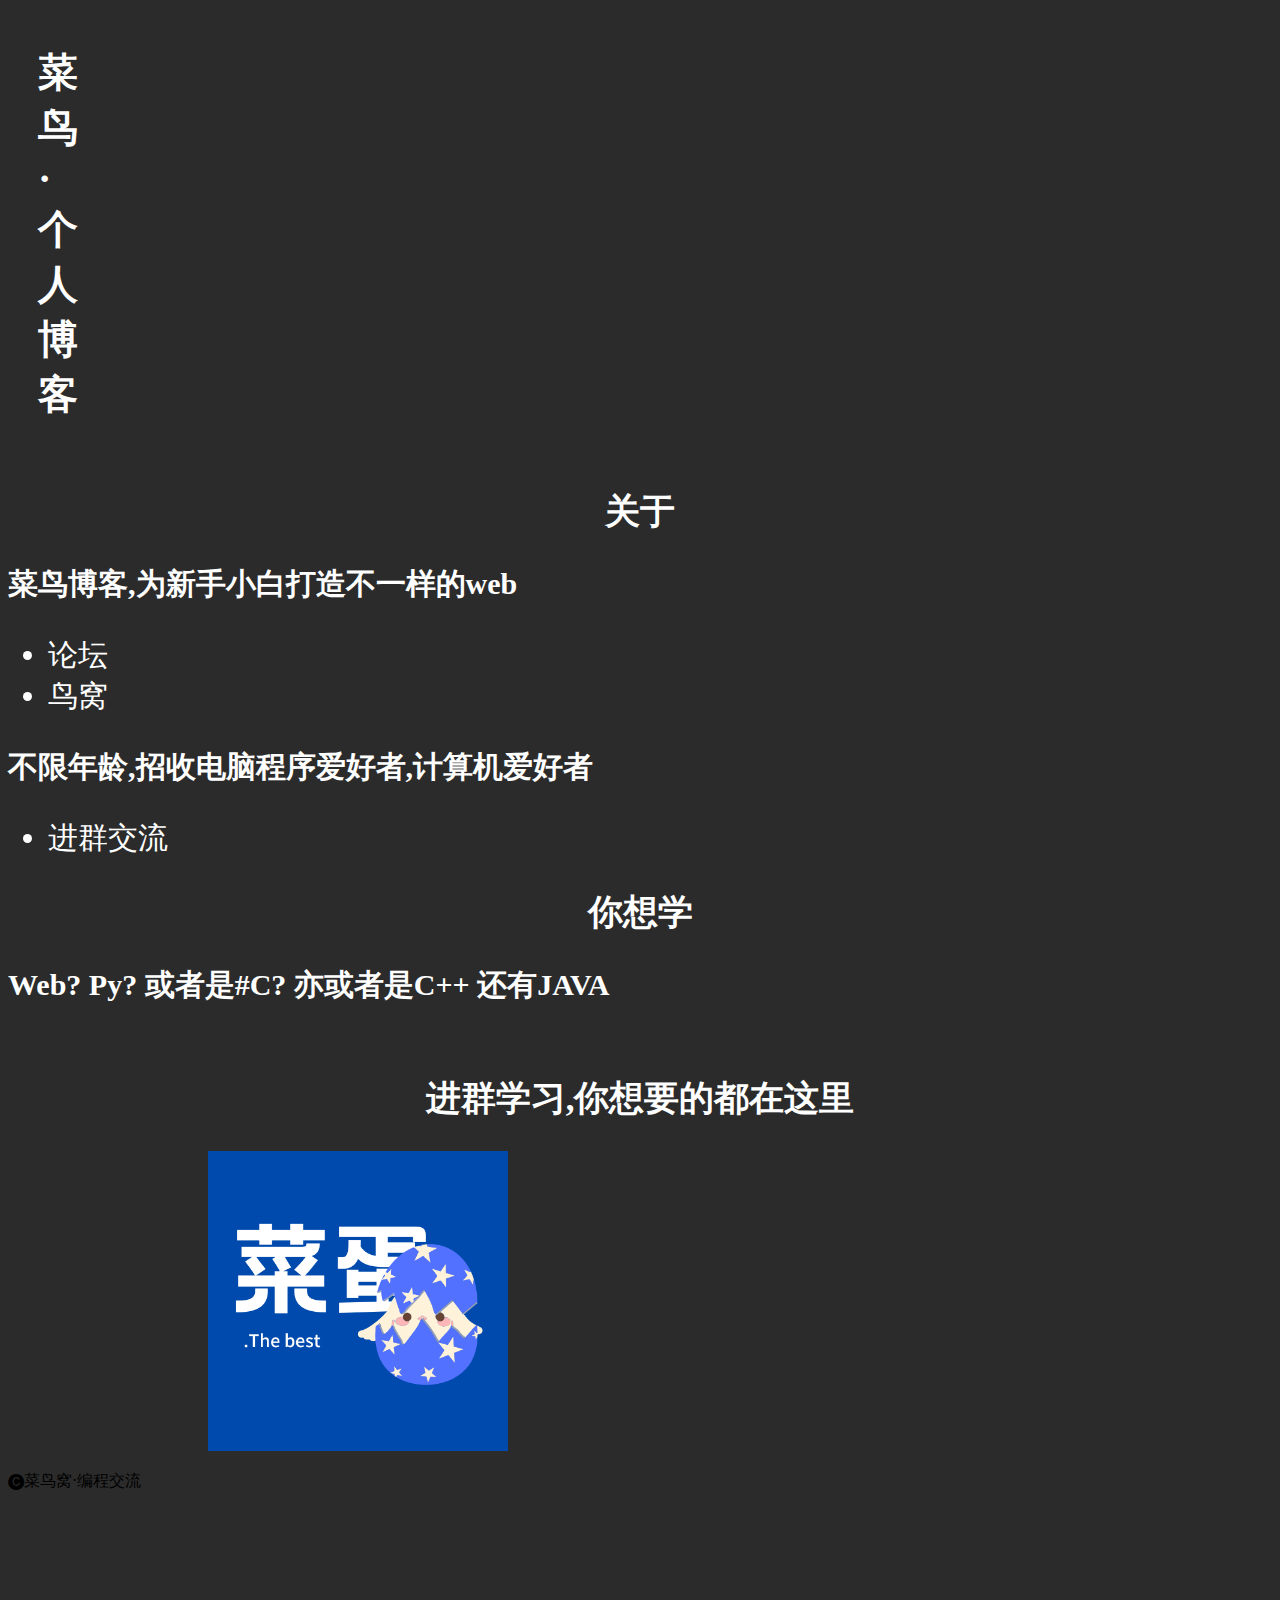
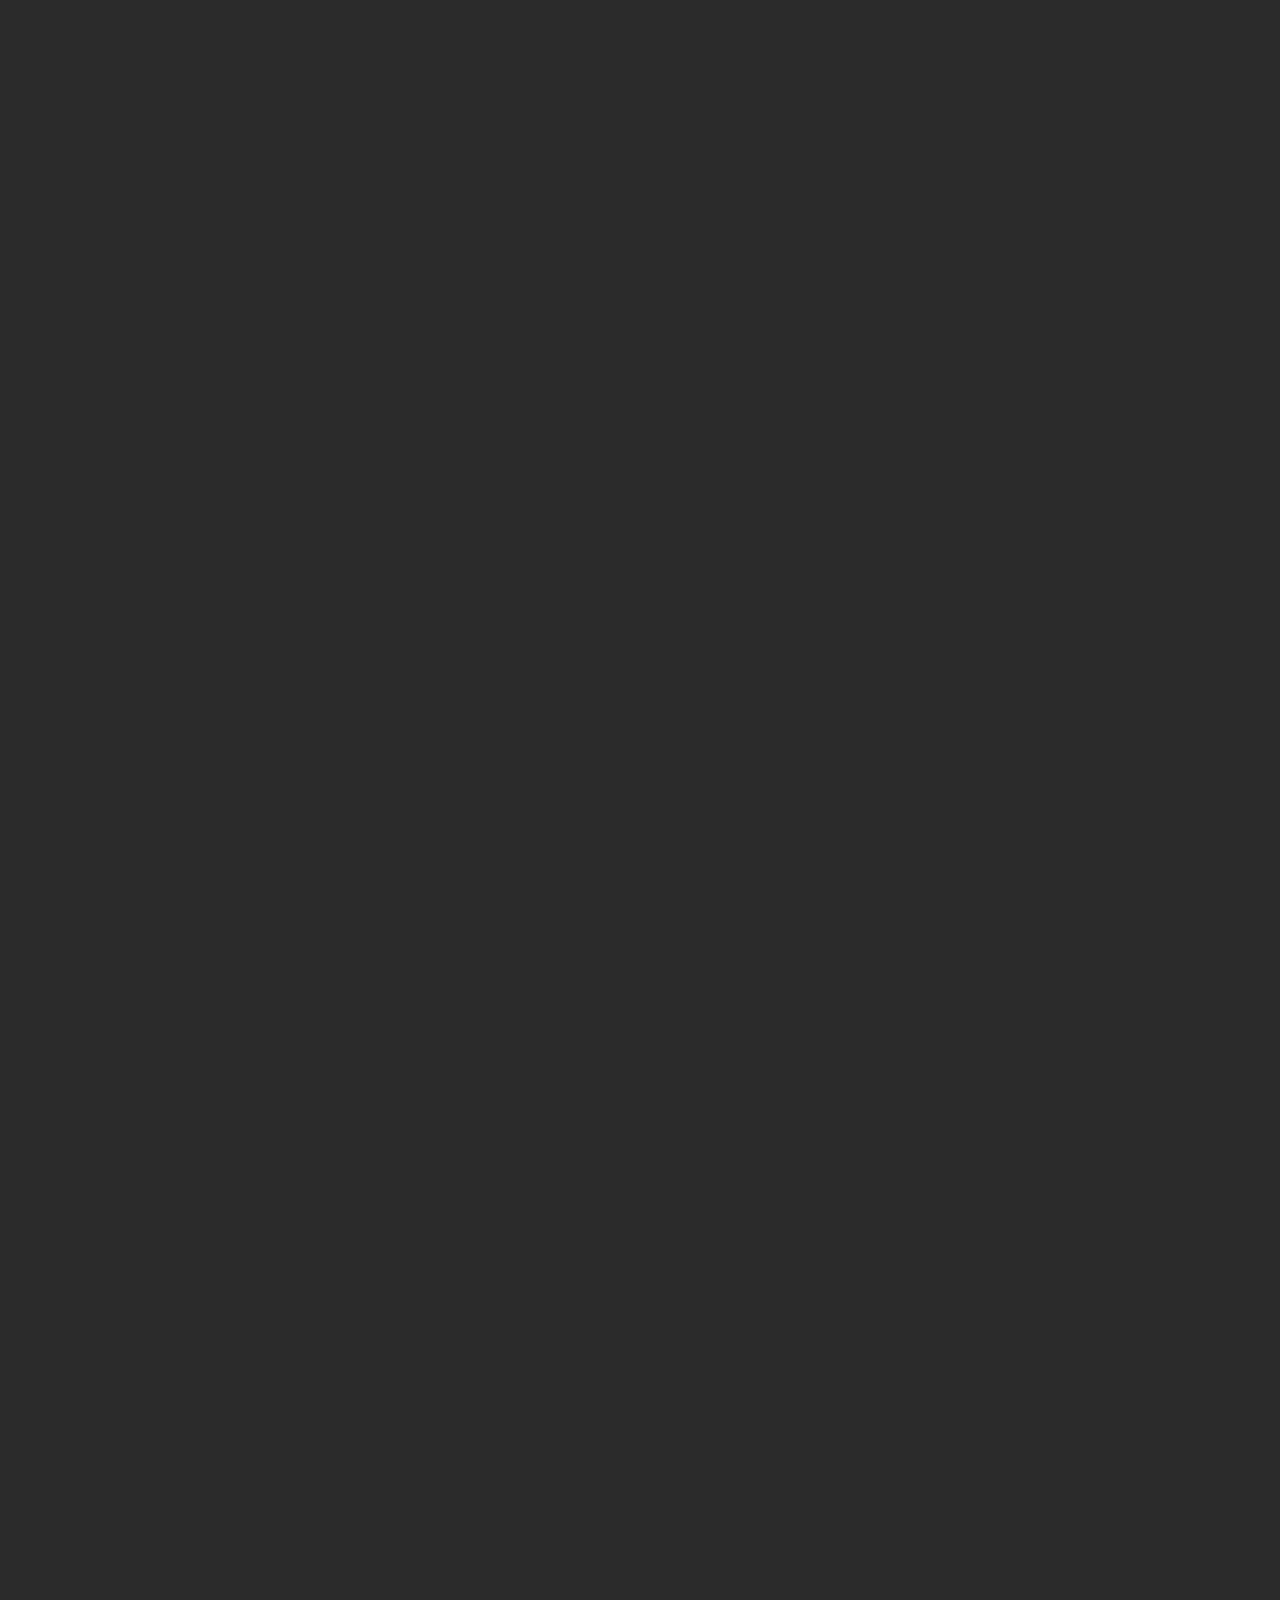
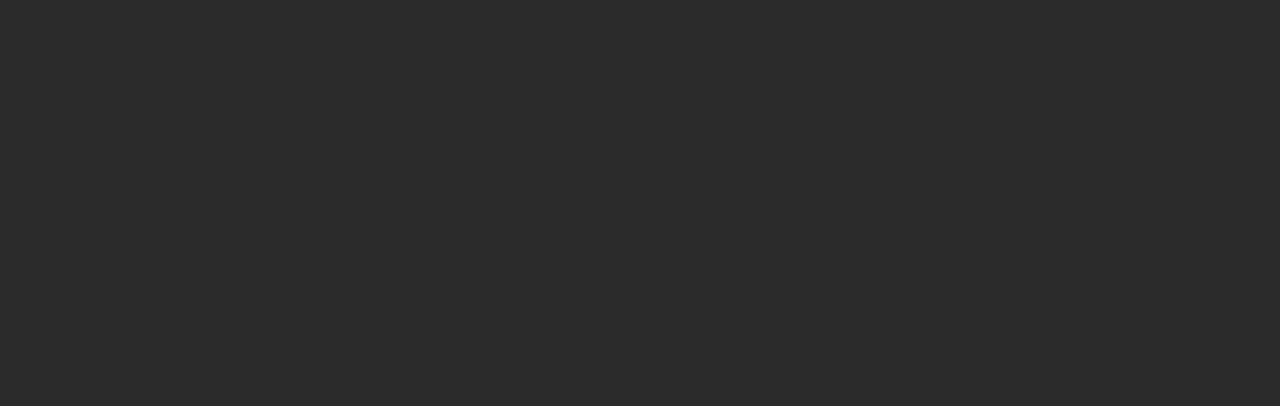
<file: index-com.html>
<!DOCTYPE html>
<html lang="en">
<head>
<meta charset=UTF-8>
<title>菜鸟窝·首页</title>
<link href="./inbex.css" rel="stylesheet" type="text/css" />
<style>

</style>
<link rel="icon" href="favicon.png" type ="image/png">
</head>
<body>

<div class="q">

<div class="b">
<h1>

                菜<br>
                鸟<br>
                ·<br>
                个<br>
                人<br>
                博<br>
                客<br>

            </h1>

</div>

<div class="c">
            <a href="#">
                <h2>关于</h2>
            </a>
            <b>菜鸟博客,为新手小白打造不一样的web</b>
            <ul>
                <li><a class="g" href="./cnwforum.html">论坛</a></li>
                <li><a class="g" href="#">鸟窝</a></li>
            </ul>
            <b>
                不限年龄,招收电脑程序爱好者,计算机爱好者<br>
            </b>
            <ul>
                <li><a class="g" href="./d.html">进群交流</a></li>
            </ul>
            <h2>你想学</h2>
            <b>
                Web?
                Py?
                或者是#C?
                亦或者是C++
                还有JAVA
            </b>
            <h2 style="font-size: 35px;"> <br>进群学习,你想要的都在这里</h2>
            <a href="./d.html"><img src="./favicon.png"></a>
        </div>
    </div>



</div>


</div>
    <div class="d">
        <footer>
            <p>
                🅒菜鸟窝·编程交流
            </p>
        </footer>
    </div>



</body>
</html>
</file>
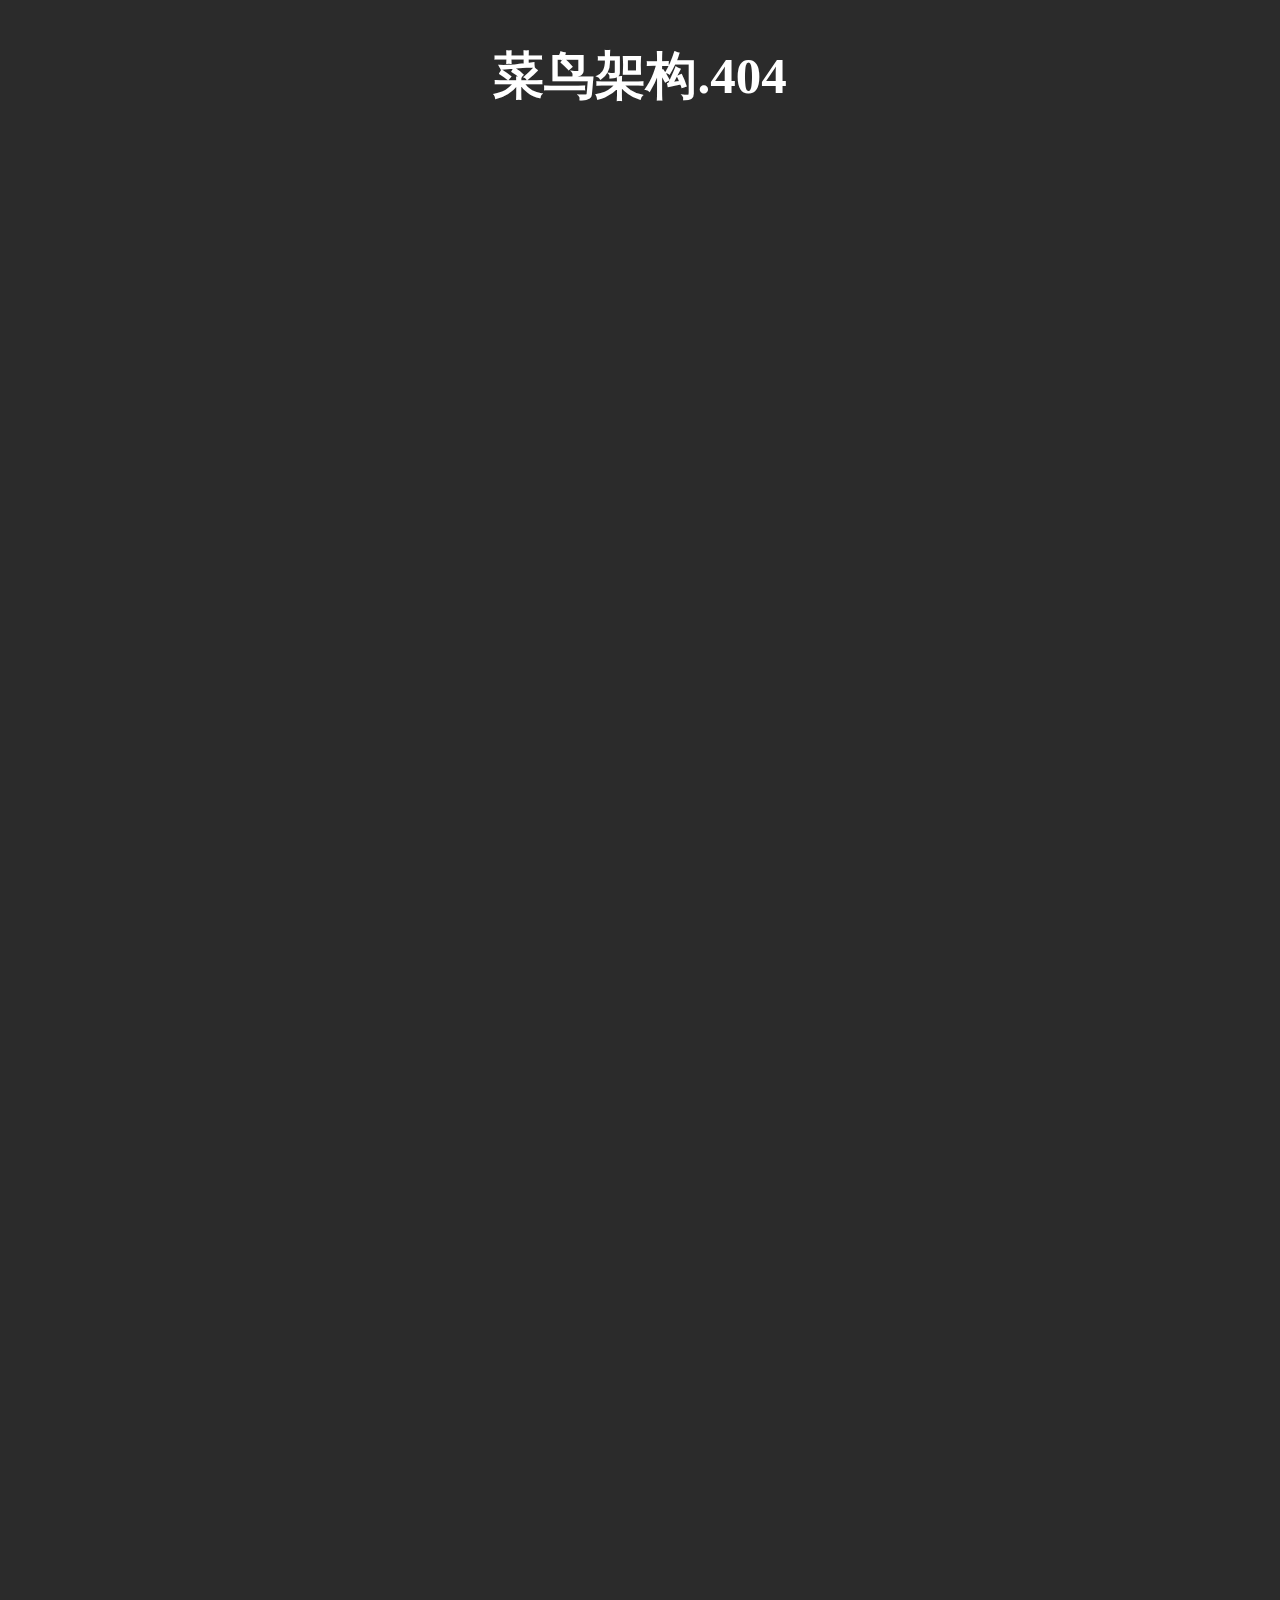
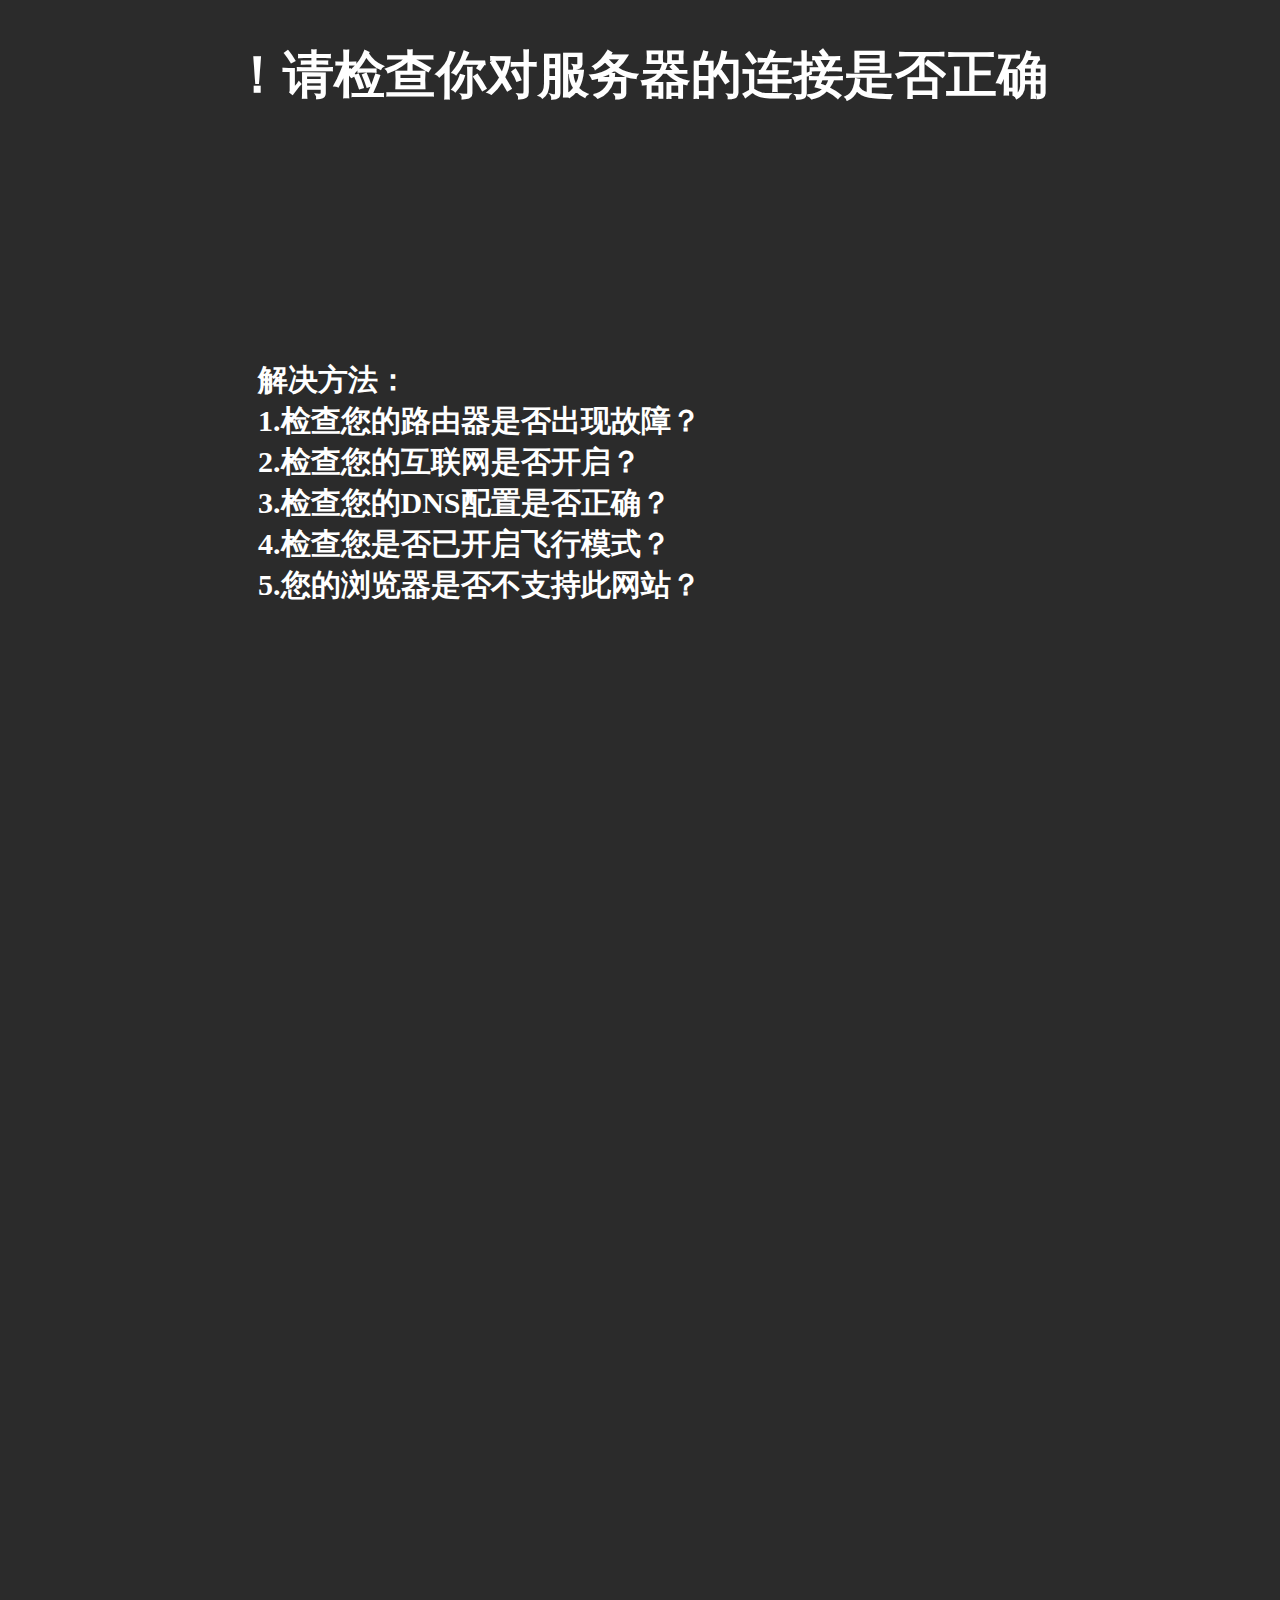
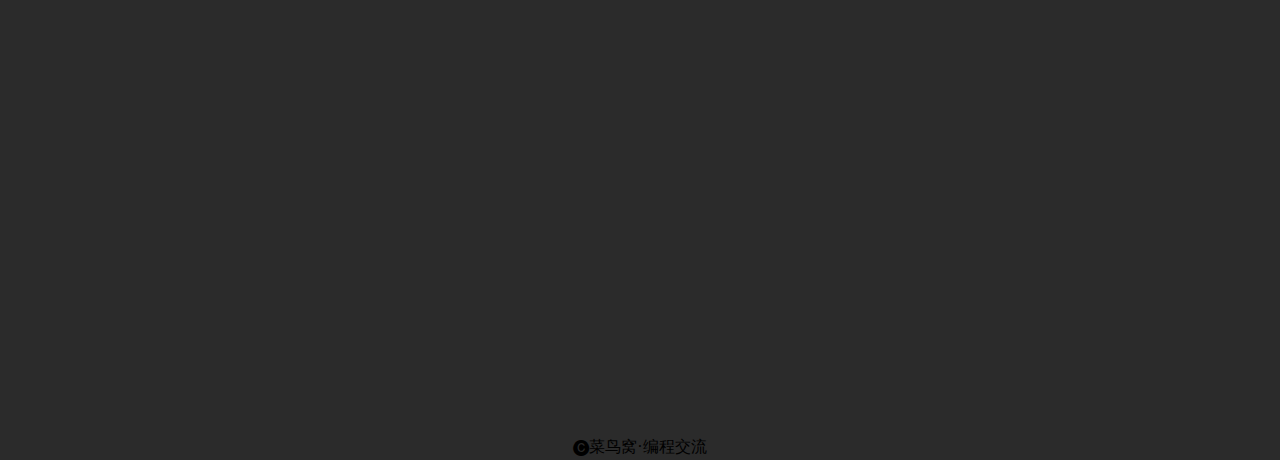
<file: s.html>
<!DOCTYPE html>
<html>

<head>
    <meta charset="UTF-8">
    <title>my word</title>
    <link href="./index.css" rel="stylesheet" type="text/css" />
</head>

<body>
    <div class="q">
        <div class="a">
            <a class="dog" href="#">
                <h2>
                    菜鸟架构.404
                </h2>
            </a>
        </div>

        <div class="b">
            <h1>

                <br>
                <br>
                <br>
                <br>
                <br>
                <br>
                <br>

            </h1>
        </div>

        <div class="c">
            <div>
                <h2>！请检查你对服务器的连接是否正确</h2>
            </div>
            <div class="m">
            
            <b style="font-size: 30px;">
            解决方法：<br>
            1.检查您的路由器是否出现故障？<br>
            2.检查您的互联网是否开启？<br>
            3.检查您的DNS配置是否正确？<br>
            4.检查您是否已开启飞行模式？<br>
            5.您的浏览器是否不支持此网站？
            </b>
            
            </div>
        </div>
    </div>

    <div class="d">
        <footer>
            <p>
                🅒菜鸟窝·编程交流
            </p>
        </footer>
</body>

</html>
</file>
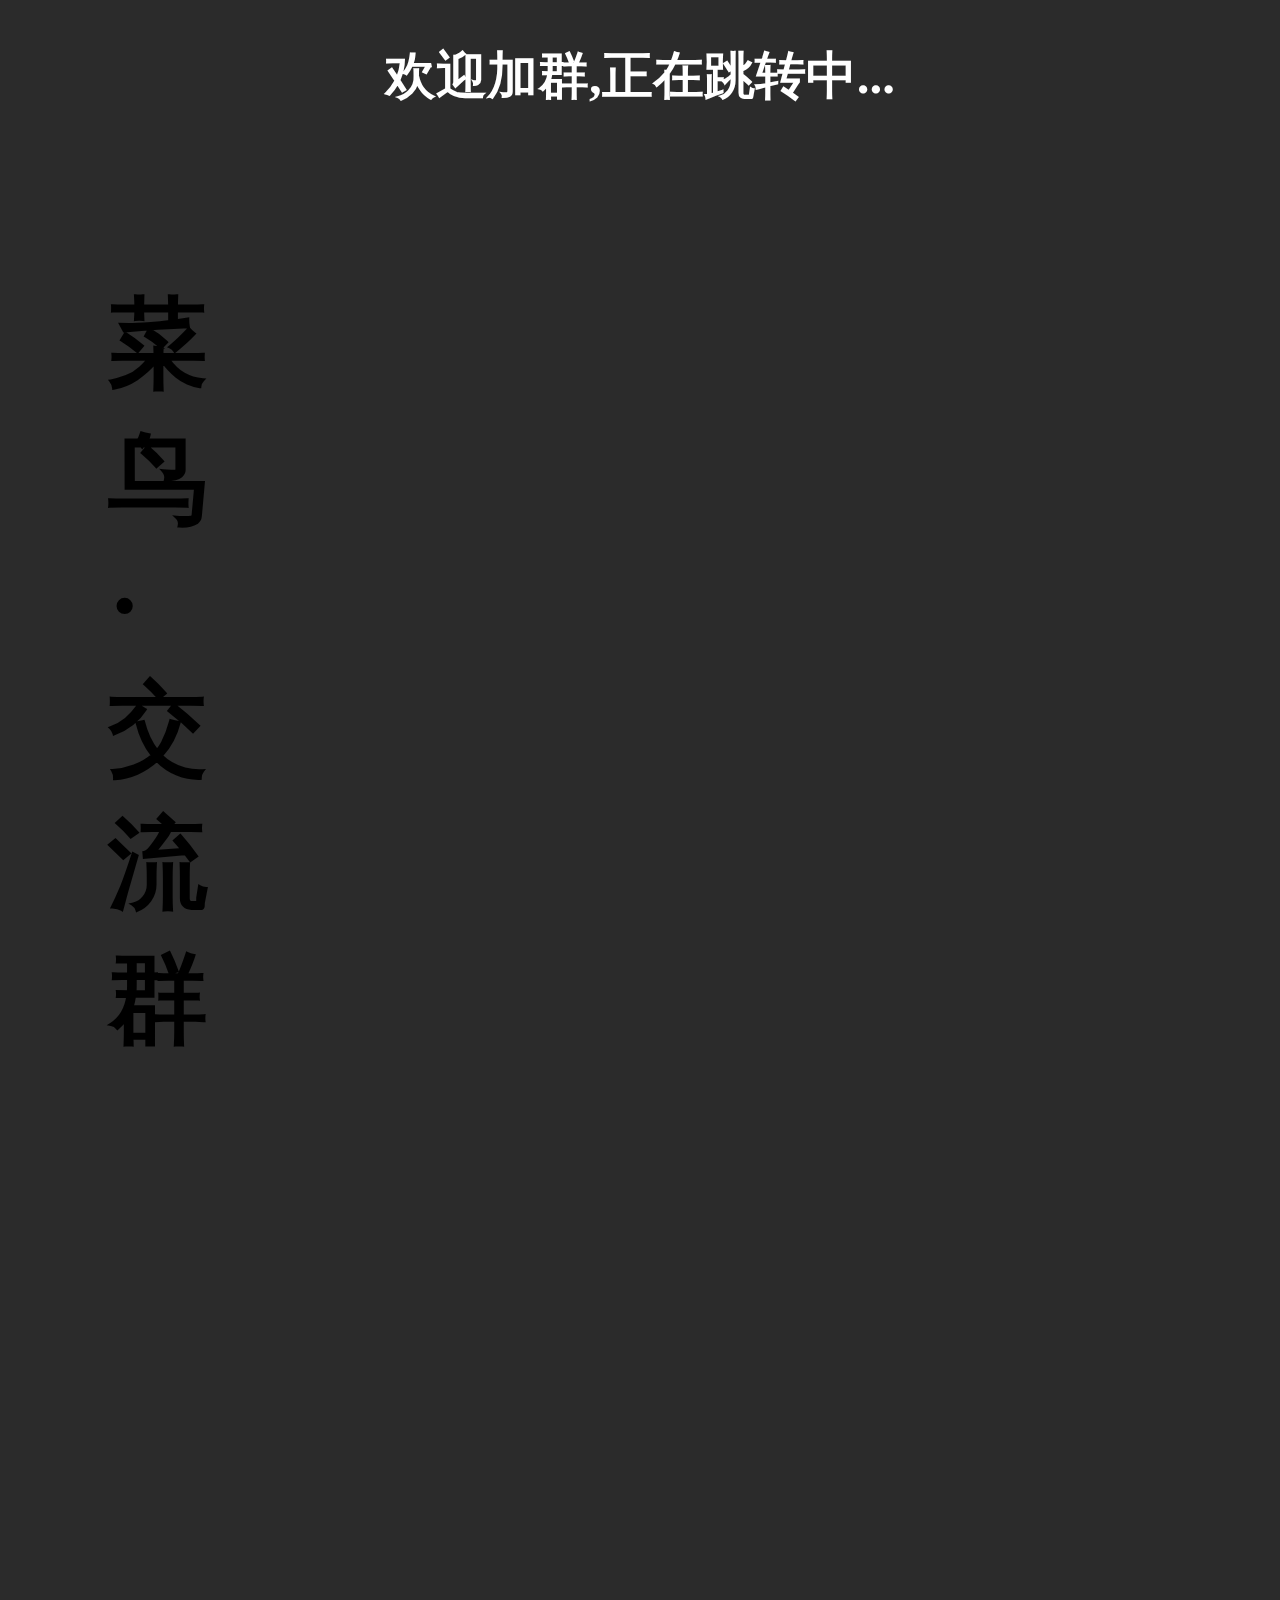
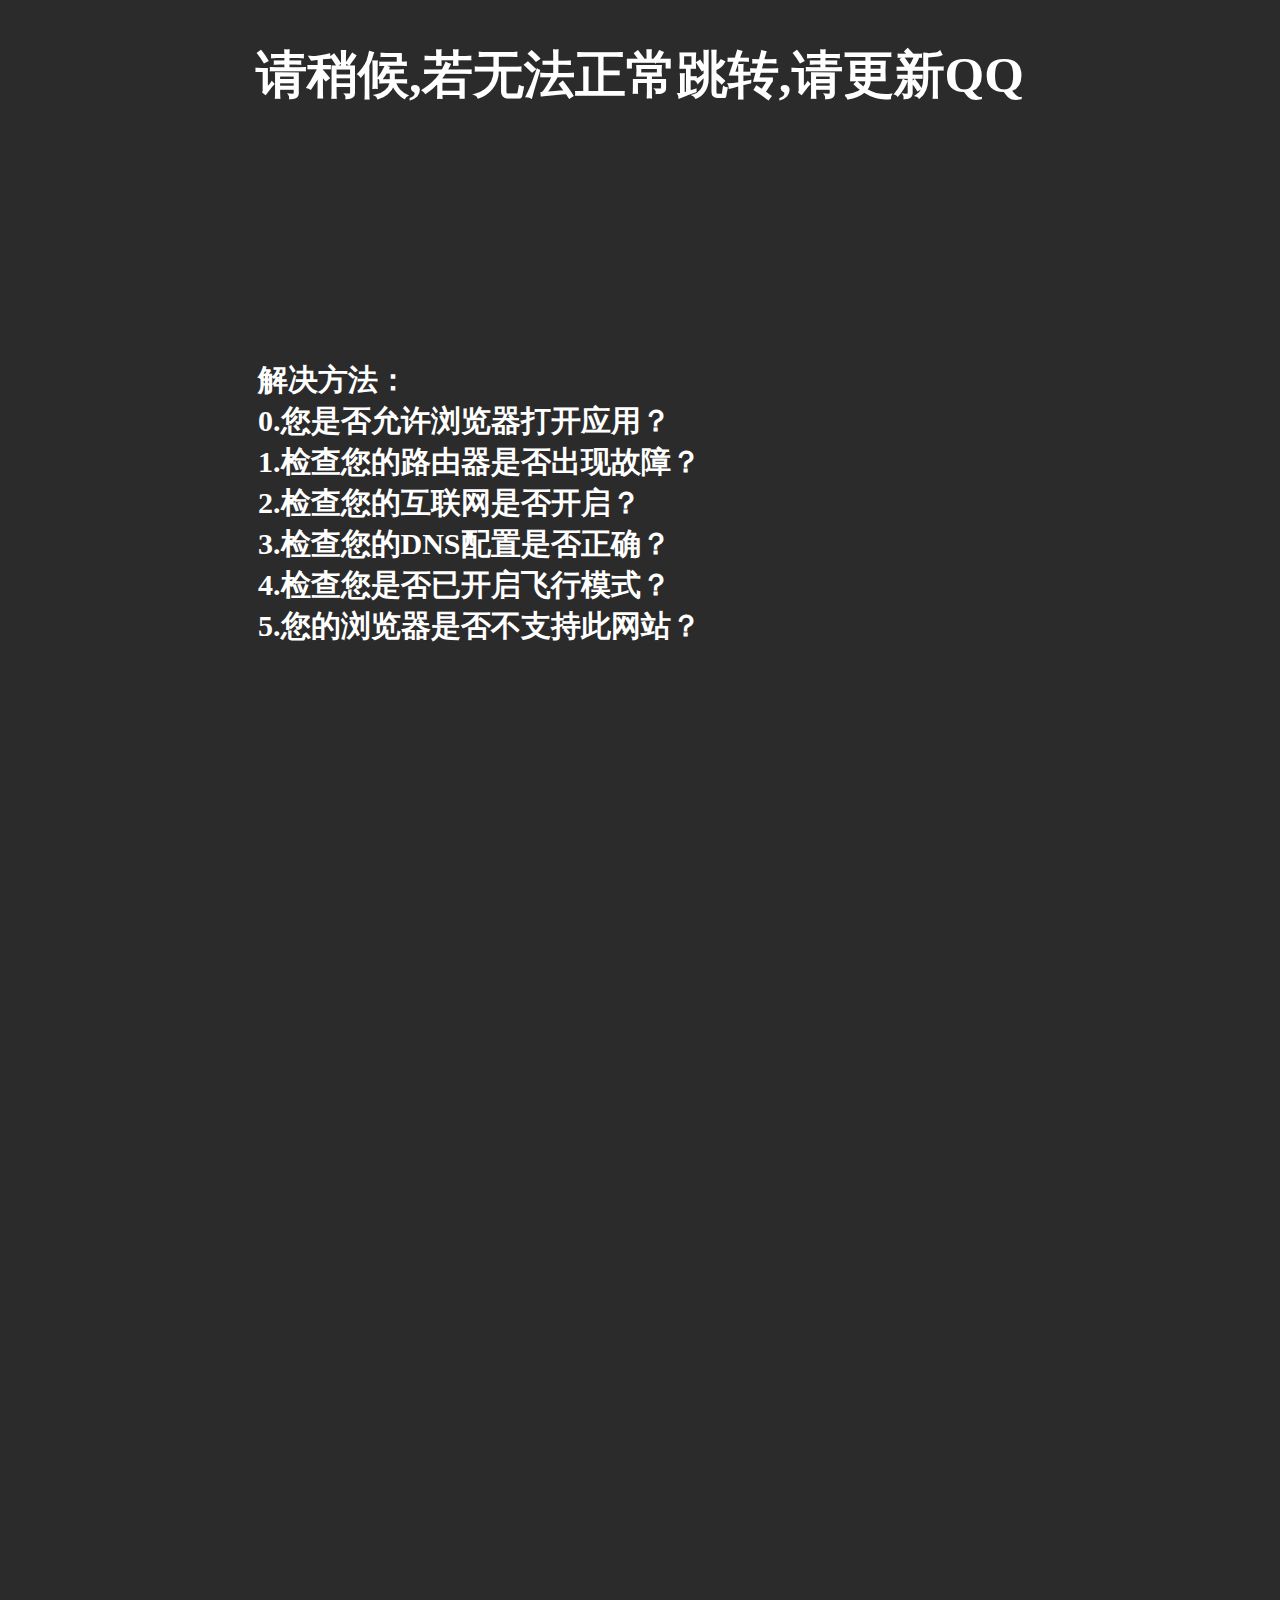
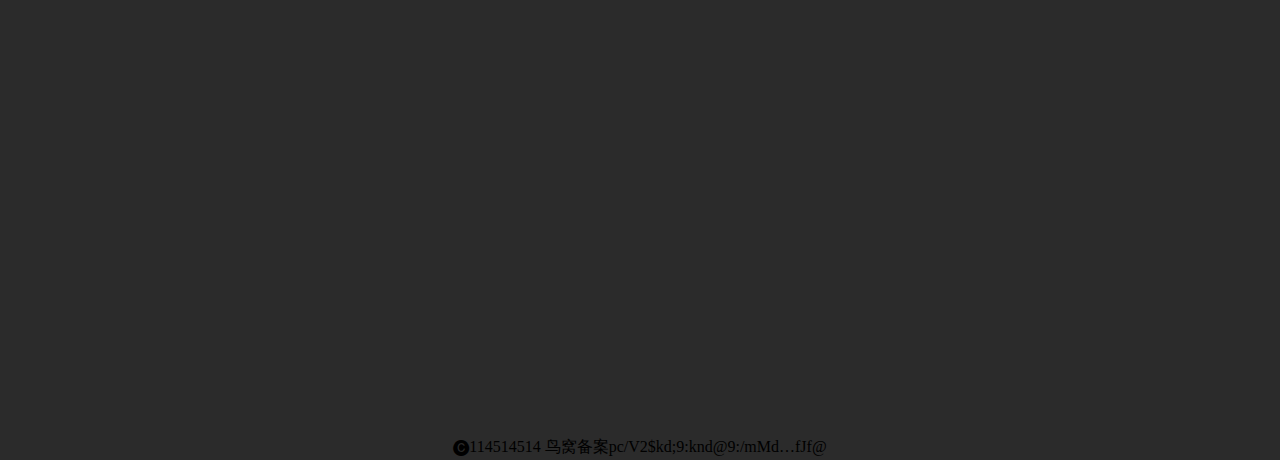
<file: 跳转QQ备份.html>
<!DOCTYPE html>
<html>

<head>
    <meta charset="UTF-8">
    <title>正在跳转</title>
    <link href="./index.css" rel="stylesheet" type="text/css" />




</head>

<body>
    <div class="q">
        <div class="a">
            <a class="dog" href="#">
                <h2>
                    欢迎加群,正在跳转中...
                </h2>
            </a>
        </div>

        <div class="b">
            <h1>

                菜<br>
                鸟<br>
                ·<br>
                交<br>
                流<br>
                群<br>
                <br>

            </h1>
        </div>

        <div class="c">
            <div>
                <h2>请稍候,若无法正常跳转,请更新QQ</h2>

            </div>
                        <div class="m">
            
            <b style="font-size: 30px;">
            解决方法：<br>
            0.您是否允许浏览器打开应用？<br>
            1.检查您的路由器是否出现故障？<br>
            2.检查您的互联网是否开启？<br>
            3.检查您的DNS配置是否正确？<br>
            4.检查您是否已开启飞行模式？<br>
            5.您的浏览器是否不支持此网站？
            </b>
            
            </div>
        </div>
    </div>

    <div class="d">
        <footer>
            <p>
                🅒114514514 鸟窝备案pc/V2$kd;9:knd@9:/mMd…fJf@
            </p>
        </footer>

   </body>
   </html>
</file>
<file: index.css>
h1{

font-size: 100px;

}
h2{

text-align: center;
font-family: "Microsoft YaHei";
color: #FFFFFF;
font-size: 50px;


}
body{
    
background-color:#2B2B2B;
background-size: contain;
background-repeat: no-repeat;
background-position: center top;
background-color: #2B2B2B;
height: 3590px;

}
.b{

height: 1330px;
margin: 50px;
padding: 50px;

}
h2{

color: #FFFFFF;
font-family: "Microsoft YaHei";
font-size: 51px;
text-align: center;

}
b,.g,ul{


font-size: 35px;
color: #FFFFFF;

}
a{

text-decoration: none;

}
img{

margin-left: 233px;

}
p{

text-align: center;
margin: 5px;

}
.q{

height: 3590px;

}
.m{

padding: 150px;
margin: 100px;
height: 1550px;

}
.f{

height: 100px;
width: 475px;
background-color: #FFFFFF;
border-radius: 15px;

}
.fb{

font-size: 84px;
color: #000000;

}
input[type="text"] {
             position: relative;

             border: none;
             background: rgba(255, 255, 255, 0.5);
             transform: translate();
             font-size: 73px;
             color: #333;
         }

         input[type="submit"] {
             position: relative;
             border: none;
             transform: translate();
             background: rgba(255, 255, 255, 0.5);
             color: #FFFFFF;
             font-size: 73px;
             cursor: pointer;

         }
         .xa{
         
         margin: 50px;
         
         }
         .xb{
         
         margin: 50px;
         padding: ;
         height: 235px;
         width: 235px;
         background-color: #8A8A8A;
         
         
         }
         .xxa{
         
         color: #FFFFFF;
         font-size: 200px;
         
         }
</file>
<file: inbex.css>
body{
    
background-color:#2B2B2B;
background-size: contain;
background-repeat: no-repeat;
background-position: center top;
height: 3590px;

}
h1{

font-size: 40px;
color: #FFFFFF;

}
.b{

padding: 10px;
padding-left: 30px;

}
.c{


}
h2{

text-align: center;
font-family: "Microsoft YaHei";
color: #FFFFFF;
font-size: 35px;


}
a{

text-decoration: none;

}
b,.g,ul{


font-size: 30px;
color: #FFFFFF;

}
img{
    
width: 300px;
margin-left: 200px;

}
</file>
